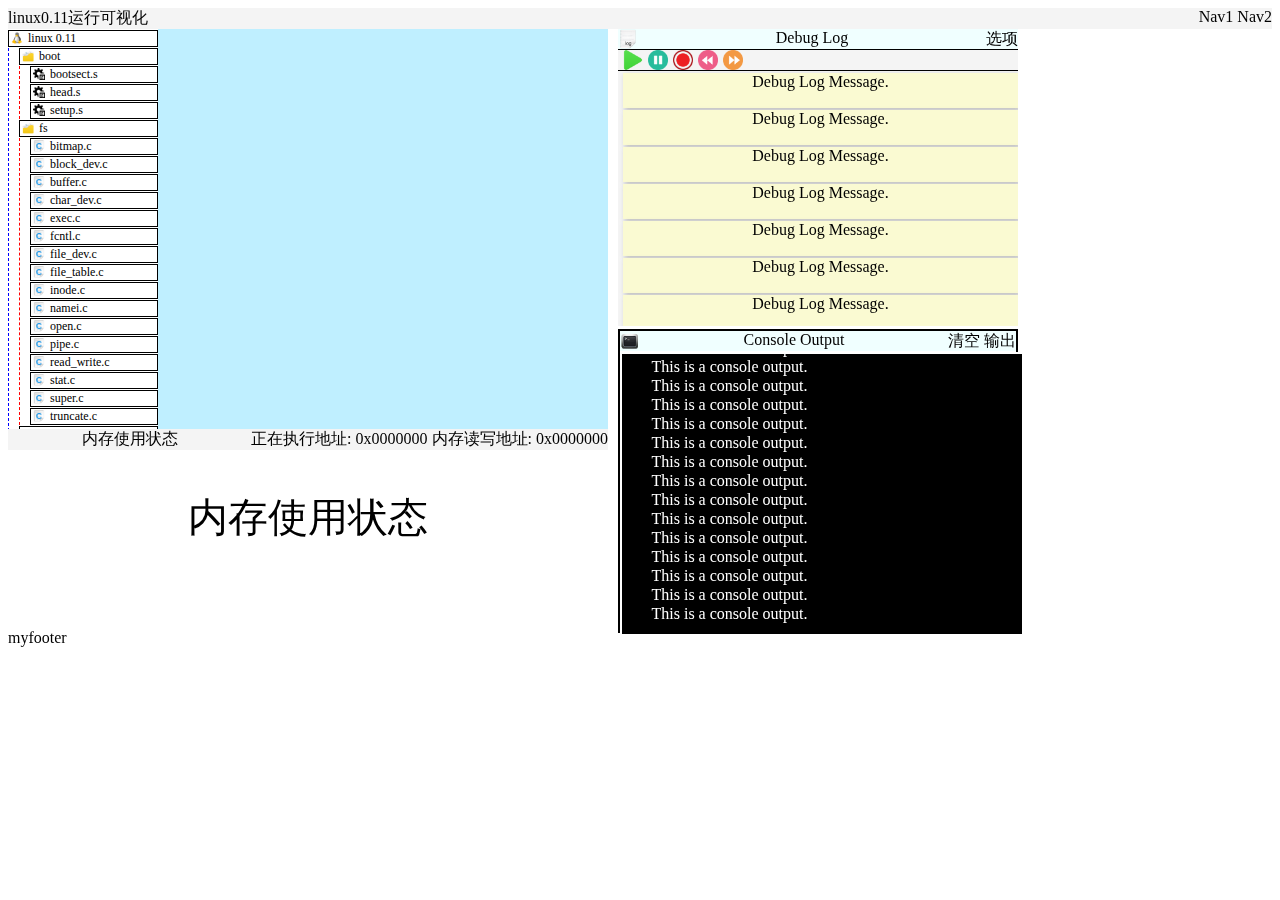
<file: html/index.html>
<!DOCTYPE html>
<html lang="zh">
<head>
<meta charset="UTF-8">
<title>操作系统课程设计</title>
<link rel="icon" type="image/x-icon" href="img/linuxicon.png"/>
<link rel="stylesheet" href="index.css" type="text/css" />
<link rel="stylesheet" href="tooltip.css" type="text/css" />
<link rel="stylesheet" href="RightWindowDropDown.css" type="text/css" />
<link rel="stylesheet" href="myfiletree.css" type="text/css" />
<script src="jquery-3.3.1.js"></script>
<script>
	var src = {};
	$(document).ready(
		function()
		{
			$("div#bootWord").click(
			function()
			{
				$("div#bootComponent").toggle();
			}
			);

			$("div#fsWord").click(
			function ()
			{
				$("div#fsComponent").toggle();
			}
			);

			$("div#includeWord").click(
			function ()
			{
				$("div#includeComponent").toggle();
			}
			);


		}
	);
</script>
</head>
<body>
	<header>
		<div class="myMenuTitle">
			linux0.11运行可视化
		</div>
		<div class="myRightMenu">
			<a class="myHeaderNav">Nav1</a>
			<a class="myHeaderNav">Nav2</a>
		</div>
	
	</header>
	<div id="myMainBody">
		<div id="myFileAndMemory">
			<div id="myFile">
				<div id="fileList">
					<div id="srcList">
						<div class="ListFolder" id="linux0.11">
							<div id="linux0.11Word" class="List0">
								<img src="img/linuxicon.png" class="ListPng" alt="Linux:"/>
								<a class="fileName">linux 0.11</a>
							</div>
							<div id="linux0.11Component" class="ListComponent0">
								<div class="ListFolder" id="boot">
									<div id="bootWord" class="List1">
										<img src="img/folder.png" class="ListPng" alt="folder:"/>
										<a class="fileName">boot</a>
									</div>
									<div id="bootComponent" class="ListComponent1">
										<div class="List2 ListS" id="bootsect.s">
											<img src="img/assmble.png" class="ListPng" alt="asm:"/>
											<a class="fileName">bootsect.s</a>
										</div>
										<div class="List2" id="head.s">
											<img src="img/assmble.png" class="ListPng" alt="asm:"/>
											<a class="fileName">head.s</a>
										</div>
										<div class="List2" id="setup.s">
											<img src="img/assmble.png" class="ListPng" alt="asm:"/>
											<a class="fileName">setup.s</a>
										</div>
									</div>
								</div>
								<div class="ListFolder" id="fs">
									<div class="List1" id="fsWord">
										<img src="img/folder.png" class="ListPng" alt="asm:"/>
										<a class="fileName">fs</a>
									</div>
									<div id="fsComponent" class="ListComponent1">
										<div class="List2 ListC" id="bitmap.c">
											<img src="img/cfile.png" class="ListPng" alt="cfile:"/>
											<a class="fileName">bitmap.c</a>
										</div>
										<div class="List2 ListC" id="block_dev.c">
											<img src="img/cfile.png" class="ListPng" alt="cfile:"/>
											<a class="fileName">block_dev.c</a>
										</div>
										<div class="List2 ListC" id="buffer.c">
											<img src="img/cfile.png" class="ListPng" alt="cfile:"/>
											<a class="fileName">buffer.c</a>
										</div>
										<div class="List2 ListC" id="char_dev.c">
											<img src="img/cfile.png" class="ListPng" alt="cfile:"/>
											<a class="fileName">char_dev.c</a>
										</div>
										<div class="List2 ListC" id="exec.c">
											<img src="img/cfile.png" class="ListPng" alt="cfile:"/>
											<a class="fileName">exec.c</a>
										</div>
										<div class="List2 ListC" id="fcntl.c">
											<img src="img/cfile.png" class="ListPng" alt="cfile:"/>
											<a class="fileName">fcntl.c</a>
										</div>
										<div class="List2 ListC" id="file_dev.c">
											<img src="img/cfile.png" class="ListPng" alt="cfile:"/>
											<a class="fileName">file_dev.c</a>
										</div>
										<div class="List2 ListC" id="file_table.c">
											<img src="img/cfile.png" class="ListPng" alt="cfile:"/>
											<a class="fileName">file_table.c</a>
										</div>
										<div class="List2 ListC" id="inode.c">
											<img src="img/cfile.png" class="ListPng" alt="cfile:"/>
											<a class="fileName">inode.c</a>
										</div>
										<div class="List2 ListC" id="namei.c">
											<img src="img/cfile.png" class="ListPng" alt="cfile:"/>
											<a class="fileName">namei.c</a>
										</div>
										<div class="List2 ListC" id="open.c">
											<img src="img/cfile.png" class="ListPng" alt="cfile:"/>
											<a class="fileName">open.c</a>
										</div>
										<div class="List2 ListC" id="pipe.c">
											<img src="img/cfile.png" class="ListPng" alt="cfile:"/>
											<a class="fileName">pipe.c</a>
										</div>
										<div class="List2 ListC" id="read_write.c">
											<img src="img/cfile.png" class="ListPng" alt="cfile:"/>
											<a class="fileName">read_write.c</a>
										</div>
										<div class="List2 ListC" id="stat.c">
											<img src="img/cfile.png" class="ListPng" alt="cfile:"/>
											<a class="fileName">stat.c</a>
										</div>
										<div class="List2 ListC" id="super.c">
											<img src="img/cfile.png" class="ListPng" alt="cfile:"/>
											<a class="fileName">super.c</a>
										</div>
										<div class="List2 ListC" id="truncate.c">
											<img src="img/cfile.png" class="ListPng" alt="cfile:"/>
											<a class="fileName">truncate.c</a>
										</div>
									</div>
								</div>
								<div class="ListFolder" id="include">
									<div id="includeWord" class="List1">
										<img src="img/folder.png" class="ListPng" alt="folder:"/>
										<a class="fileName">include</a>
									</div>
									<div id="includeComponent" class="ListComponent1">
										<div id="asm" class="ListFolder">
											<div id="asmWord" class="List2 ListFolder">
												<img src="img/folder.png" class="ListPng" alt="hfile:"/>
												<a class="fileName">asm</a>
											</div>
											<div id="asmComponent" class="ListComponent2">
												<div id="io.h" class="List3 ListH">
													<img src="img/hfile.png" class="ListPng" alt="hfile:"/>
													<a class="fileName">io.h</a>
												</div>
												<div id="memory.h" class="List3 ListH">
													<img src="img/hfile.png" class="ListPng" alt="hfile:"/>
													<a class="fileName">memory.h</a>
												</div>
												<div id="segment.h" class="List3 ListH">
													<img src="img/hfile.png" class="ListPng" alt="hfile:"/>
													<a class="fileName">segment.h</a>
												</div>
												<div id="system.h" class="List3 ListH">
													<img src="img/hfile.png" class="ListPng" alt="hfile:"/>
													<a class="fileName">system.h</a>
												</div>
											</div>
										</div>
										<div id="linux" class="ListFolder">
											<div id="linuxWord" class="List2 ListFolder">
												<a class="fileName">linux</a>
											</div>
											<div id="linuxComponent" class="ListComponent2">
												<div id="config.h" class="List3 ListH">
													<a>config.h</a>
												</div>
												<div id="fdreg.h" class="List3 ListH">
													<a>fdreg.h</a>
												</div>
												<div id="fs.h" class="List3 ListH">
													<a>fs.h</a>
												</div>
												<div id="hdreg.h" class="List3 ListH">
													<a>hdreg.h</a>
												</div>
												<div id="head.h" class="List3 ListH">
													<a>head.h</a>
												</div>
												<div id="kernel.h" class="List3 ListH">
													<a>kernel.h</a>
												</div>
												<div id="mm.h" class="List3 ListH">
													<a>mm.h</a>
												</div>
												<div id="sched.h" class="List3 ListH">
													<a>sched.h</a>
												</div>
												<div id="sys.h" class="List3 ListH">
													<a>sys.h</a>
												</div>
												<div id="tty.h" class="List3 ListH">
													<a>tty.h</a>
												</div>
											</div>
										</div>
										<div id="sys" class="ListFolder">
											<div class="List2" id="sysWord">
												<a>sys</a>
											</div>
											<div id="sysComponent" class="ListComponent2">
												<div id="stat.h" class="List3 ListH">
													<a>stat.h</a>
												</div>
												<div id="times.h" class="List3 ListH">
													<a>times.h</a>
												</div>
												<div id="types.h" class="List3 ListH">
													<a>types.h</a>
												</div>
												<div id="utsname.h" class="List3 ListH">
													<a>utsname.h</a>
												</div>
												<div id="wait.h" class="List3 ListH">
													<a>wait.h</a>
												</div>
											</div>
										</div>
										<div id="a.out.h" class="List2 ListH">
											<a>a.out.h</a>
										</div>
										<div id="const.h" class="List2 ListH">
											<a>const.h</a>
										</div>
										<div id="ctype.h" class="List2 ListH">
											<a>ctype.h</a>
										</div>
										<div id="errno.h" class="List2 ListH">
											<a>errno.h</a>
										</div>
										<div id="fcntl.h" class="List2 ListH">
											<a>fcntl.h</a>
										</div>
										<div id="signal.h" class="List2 ListH">
											<a>signal.h</a>
										</div>
										<div id="stdarg.h" class="List2 ListH">
											<a>stdarg.h</a>
										</div>
										<div id="stddef.h" class="List2 ListH">
											<a>stddef.h</a>
										</div>
										<div id="string.h" class="List2 ListH">
											<a>string.h</a>
										</div>
										<div id="termios.h" class="List2 ListH">
											<a>termios.h</a>
										</div>
										<div id="time.h" class="List2 ListH">
											<a>time.h</a>
										</div>
										<div id="unistd.h" class="List2 ListH">
											<a>unistd.h</a>
										</div>
										<div id="utime.h" class="List2 ListH">
											<a>utime.h</a>
										</div>
									</div>
								</div>
								<div class="ListFolder" id="init">
									<div class="List1" id="initName">
										<a>init</a>
									</div>
									<div id="initComponent" class="ListComponent1">

									</div>
								</div>
							</div>
						</div>
					</div>

					<div id="srcSubstance">

					</div>
				</div>
			</div>
			<div id="myMemory">
				<header>
					<a>内存使用状态</a>
					<span style="float:right;">
						<a>正在执行地址: <span>0x0000000</span></a>
						<a>内存读写地址: <span>0x0000000</span></a>
					</span>
					
				</header>
				<p style="font-size: 40px;">内存使用状态</p>
			</div>
		</div>
		<div id="myExecute">
			<div id="myLogWindow">
				<header id="myLogHeader">
					<img class="myIcon" src="img/logheader.png" alt="Log"/>
					Debug Log
					<div class="myRightMenu">
						<div class="dropdown">
							<div class="dropbtn">选项</div>
							<div class="dropdown-content">
								<a>选项1</a>
								<a>选项2</a>
								<a>选项3</a>
							</div>
						</div>
					</div>
				</header>
				<div id="myLogButtonBar">
					<div class="tooltip">
						<img class="myIcon" style="margin-left:5px;" src="img/starticon.png" alt="start">
						<span class="tooltiptext">开始</span>
					</div>
					<div class="tooltip">
						<img class="myIcon" style="margin-left:5px;" src="img/pauseicon.png" alt="pause">
						<span class="tooltiptext">暂停</span>
					</div>
					<div class="tooltip">
						<img class="myIcon" style="margin-left:5px;" src="img/stopicon.png" alt="stop">
						<span class="tooltiptext">停止</span>
					</div>
					<div class="tooltip">
						<img class="myIcon" style="margin-left:5px;" src="img/rewinddown.png" alt="rewind">
						<span class="tooltiptext">后退</span>
					</div>
					<div class="tooltip">
						<img class="myIcon" style="margin-left:5px;" src="img/speedicon.png" alt="speed">
						<span class="tooltiptext">前进</span>
					</div>
				</div>
				<div id="myLogWindowOutput">
				
					<div class="myLogItem">
						Debug Log Message.
					</div>
					<div class="myLogItem">
						Debug Log Message.
					</div>
					<div class="myLogItem">
						Debug Log Message.
					</div> 
					<div class="myLogItem">
						Debug Log Message.
					</div> 
					<div class="myLogItem">
						Debug Log Message.
					</div> 
					<div class="myLogItem">
						Debug Log Message.
					</div>
					<div class="myLogItem">
						Debug Log Message.
					</div>
					<div class="myLogItem">
						Debug Log Message.
					</div>
				</div>
			</div>
			<div id="myScreenWindow" class="myRightWindow">
				<header id="myScreenWindowHeader">
					<img class="myIcon" src="img/console.png" alt="Con"/>
					Console Output
					<div class="myRightMenu">
						<a>清空</a>
						<a>输出</a>
					</div>
				</header>
				<div id="myScreenWindowOutput">
					<p class="myConsoleItem">This is a console output.</p>
					<p class="myConsoleItem">This is a console output.</p>
					<p class="myConsoleItem">This is a console output.</p>
					<p class="myConsoleItem">This is a console output.</p>
					<p class="myConsoleItem">This is a console output.</p>
					<p class="myConsoleItem">This is a console output.</p>
					<p class="myConsoleItem">This is a console output.</p>
					<p class="myConsoleItem">This is a console output.</p>
					<p class="myConsoleItem">This is a console output.</p>
					<p class="myConsoleItem">This is a console output.</p>
					<p class="myConsoleItem">This is a console output.</p>
					<p class="myConsoleItem">This is a console output.</p>
					<p class="myConsoleItem">This is a console output.</p>
					<p class="myConsoleItem">This is a console output.</p>
					<p class="myConsoleItem">This is a console output.</p>
				</div>
			</div>
		</div>
	</div>
	<footer>
		myfooter
	</footer>
</body>
</html>
</file>
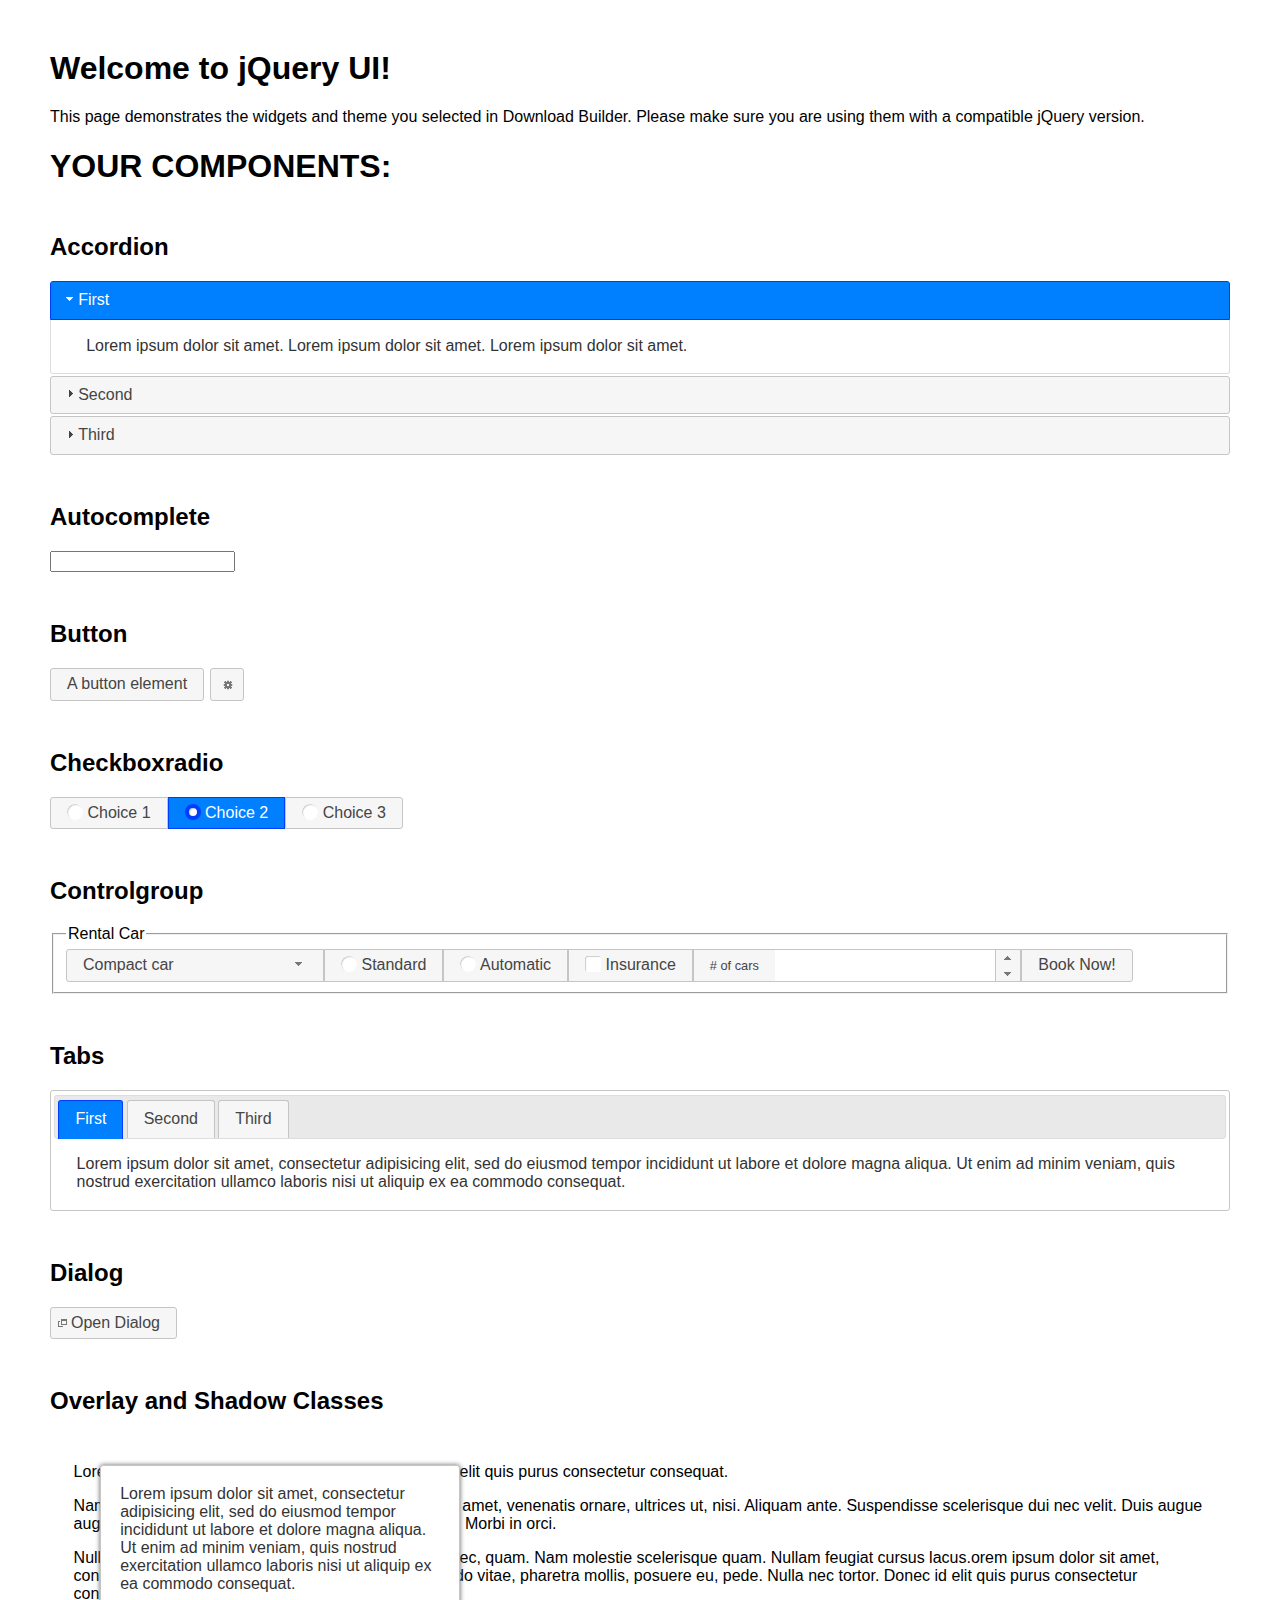
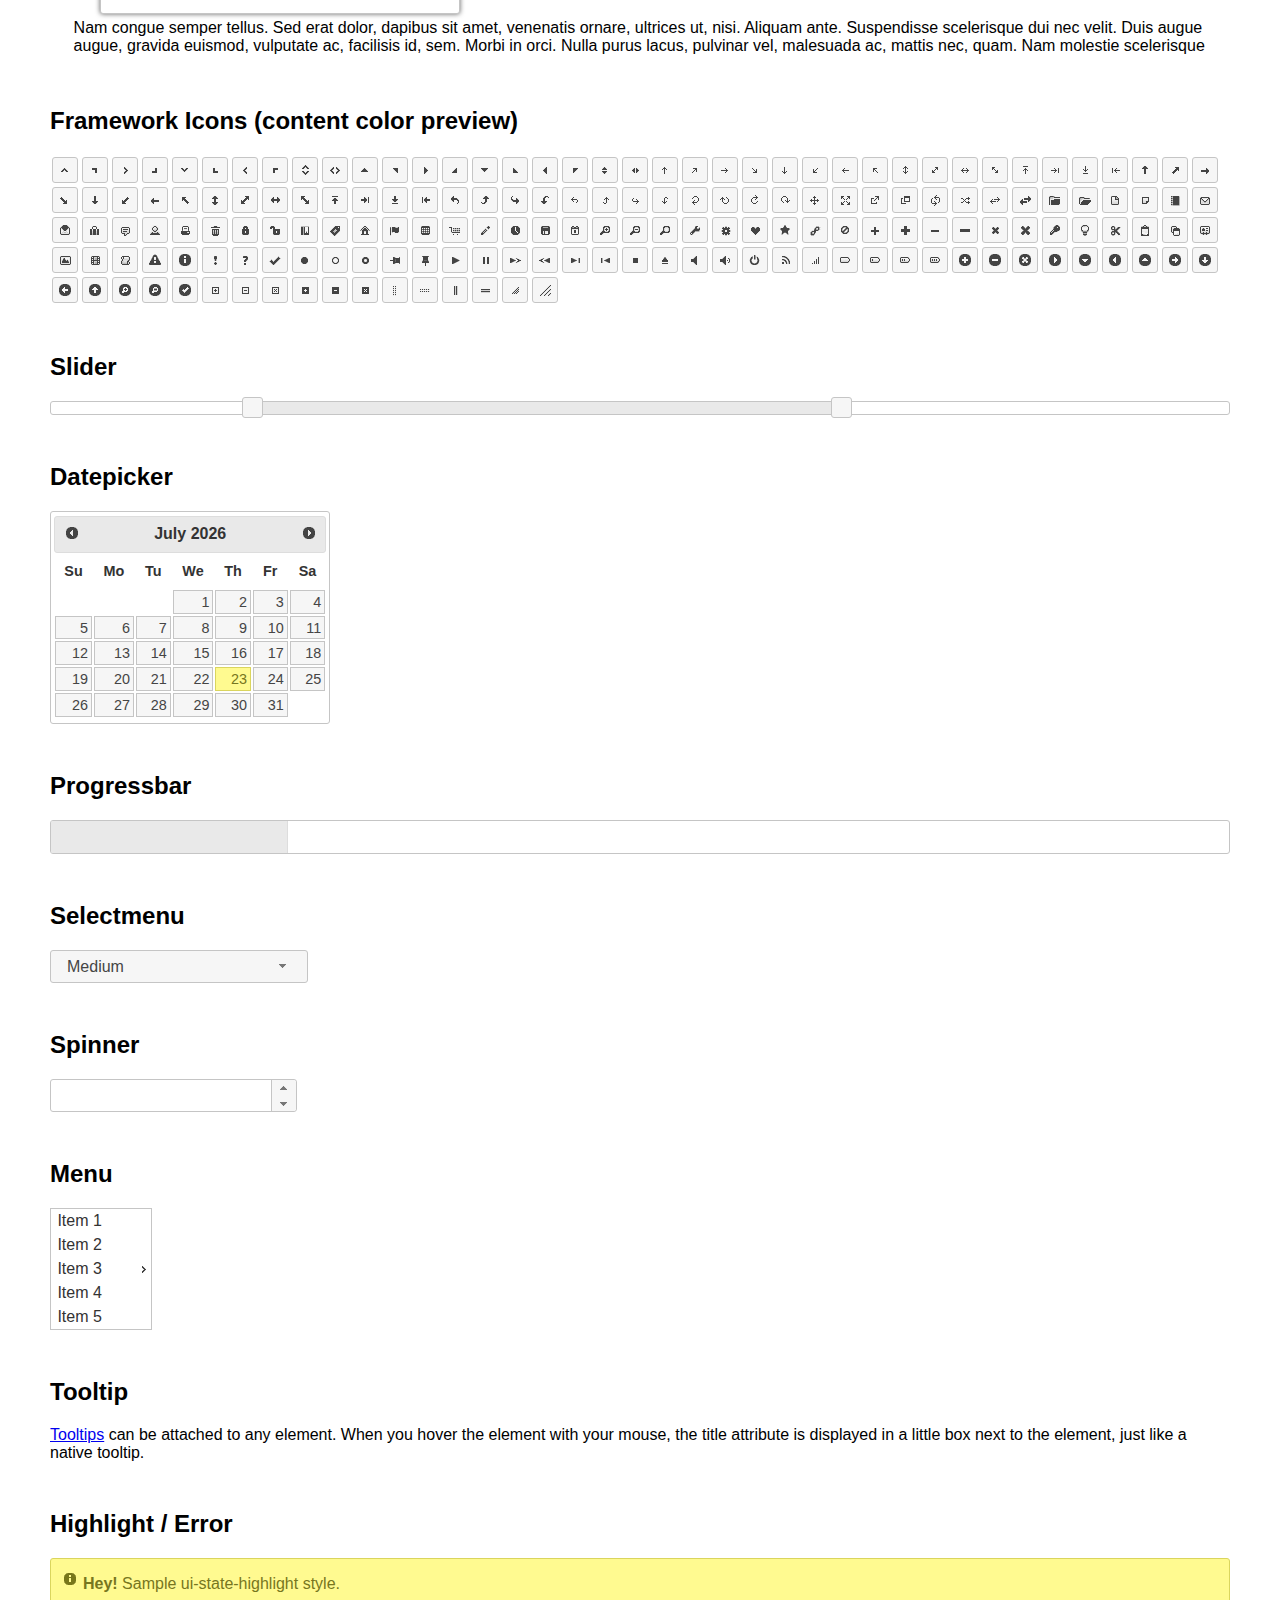
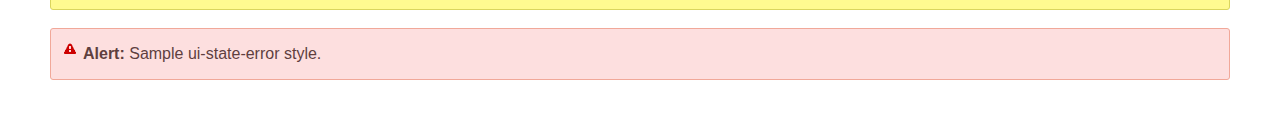
<file: html/jquery-ui-1.12.1/index.html>
<!doctype html>
<html lang="us">
<head>
	<meta charset="utf-8">
	<title>jQuery UI Example Page</title>
	<link href="jquery-ui.css" rel="stylesheet">
	<style>
	body{
		font-family: "Trebuchet MS", sans-serif;
		margin: 50px;
	}
	.demoHeaders {
		margin-top: 2em;
	}
	#dialog-link {
		padding: .4em 1em .4em 20px;
		text-decoration: none;
		position: relative;
	}
	#dialog-link span.ui-icon {
		margin: 0 5px 0 0;
		position: absolute;
		left: .2em;
		top: 50%;
		margin-top: -8px;
	}
	#icons {
		margin: 0;
		padding: 0;
	}
	#icons li {
		margin: 2px;
		position: relative;
		padding: 4px 0;
		cursor: pointer;
		float: left;
		list-style: none;
	}
	#icons span.ui-icon {
		float: left;
		margin: 0 4px;
	}
	.fakewindowcontain .ui-widget-overlay {
		position: absolute;
	}
	select {
		width: 200px;
	}
	</style>
</head>
<body>

<h1>Welcome to jQuery UI!</h1>

<div class="ui-widget">
	<p>This page demonstrates the widgets and theme you selected in Download Builder. Please make sure you are using them with a compatible jQuery version.</p>
</div>

<h1>YOUR COMPONENTS:</h1>


<!-- Accordion -->
<h2 class="demoHeaders">Accordion</h2>
<div id="accordion">
	<h3>First</h3>
	<div>Lorem ipsum dolor sit amet. Lorem ipsum dolor sit amet. Lorem ipsum dolor sit amet.</div>
	<h3>Second</h3>
	<div>Phasellus mattis tincidunt nibh.</div>
	<h3>Third</h3>
	<div>Nam dui erat, auctor a, dignissim quis.</div>
</div>



<!-- Autocomplete -->
<h2 class="demoHeaders">Autocomplete</h2>
<div>
	<input id="autocomplete" title="type &quot;a&quot;">
</div>



<!-- Button -->
<h2 class="demoHeaders">Button</h2>
<button id="button">A button element</button>
<button id="button-icon">An icon-only button</button>



<!-- Checkboxradio -->
<h2 class="demoHeaders">Checkboxradio</h2>
<form style="margin-top: 1em;">
	<div id="radioset">
		<input type="radio" id="radio1" name="radio"><label for="radio1">Choice 1</label>
		<input type="radio" id="radio2" name="radio" checked="checked"><label for="radio2">Choice 2</label>
		<input type="radio" id="radio3" name="radio"><label for="radio3">Choice 3</label>
	</div>
</form>



<!-- Controlgroup -->
<h2 class="demoHeaders">Controlgroup</h2>
<fieldset>
	<legend>Rental Car</legend>
	<div id="controlgroup">
		<select id="car-type">
			<option>Compact car</option>
			<option>Midsize car</option>
			<option>Full size car</option>
			<option>SUV</option>
			<option>Luxury</option>
			<option>Truck</option>
			<option>Van</option>
		</select>
		<label for="transmission-standard">Standard</label>
		<input type="radio" name="transmission" id="transmission-standard">
		<label for="transmission-automatic">Automatic</label>
		<input type="radio" name="transmission" id="transmission-automatic">
		<label for="insurance">Insurance</label>
		<input type="checkbox" name="insurance" id="insurance">
		<label for="horizontal-spinner" class="ui-controlgroup-label"># of cars</label>
		<input id="horizontal-spinner" class="ui-spinner-input">
		<button>Book Now!</button>
	</div>
</fieldset>



<!-- Tabs -->
<h2 class="demoHeaders">Tabs</h2>
<div id="tabs">
	<ul>
		<li><a href="#tabs-1">First</a></li>
		<li><a href="#tabs-2">Second</a></li>
		<li><a href="#tabs-3">Third</a></li>
	</ul>
	<div id="tabs-1">Lorem ipsum dolor sit amet, consectetur adipisicing elit, sed do eiusmod tempor incididunt ut labore et dolore magna aliqua. Ut enim ad minim veniam, quis nostrud exercitation ullamco laboris nisi ut aliquip ex ea commodo consequat.</div>
	<div id="tabs-2">Phasellus mattis tincidunt nibh. Cras orci urna, blandit id, pretium vel, aliquet ornare, felis. Maecenas scelerisque sem non nisl. Fusce sed lorem in enim dictum bibendum.</div>
	<div id="tabs-3">Nam dui erat, auctor a, dignissim quis, sollicitudin eu, felis. Pellentesque nisi urna, interdum eget, sagittis et, consequat vestibulum, lacus. Mauris porttitor ullamcorper augue.</div>
</div>



<h2 class="demoHeaders">Dialog</h2>
<p>
	<button id="dialog-link" class="ui-button ui-corner-all ui-widget">
		<span class="ui-icon ui-icon-newwin"></span>Open Dialog
	</button>
</p>

<h2 class="demoHeaders">Overlay and Shadow Classes</h2>
<div style="position: relative; width: 96%; height: 200px; padding:1% 2%; overflow:hidden;" class="fakewindowcontain">
	<p>Lorem ipsum dolor sit amet,  Nulla nec tortor. Donec id elit quis purus consectetur consequat. </p><p>Nam congue semper tellus. Sed erat dolor, dapibus sit amet, venenatis ornare, ultrices ut, nisi. Aliquam ante. Suspendisse scelerisque dui nec velit. Duis augue augue, gravida euismod, vulputate ac, facilisis id, sem. Morbi in orci. </p><p>Nulla purus lacus, pulvinar vel, malesuada ac, mattis nec, quam. Nam molestie scelerisque quam. Nullam feugiat cursus lacus.orem ipsum dolor sit amet, consectetur adipiscing elit. Donec libero risus, commodo vitae, pharetra mollis, posuere eu, pede. Nulla nec tortor. Donec id elit quis purus consectetur consequat. </p><p>Nam congue semper tellus. Sed erat dolor, dapibus sit amet, venenatis ornare, ultrices ut, nisi. Aliquam ante. Suspendisse scelerisque dui nec velit. Duis augue augue, gravida euismod, vulputate ac, facilisis id, sem. Morbi in orci. Nulla purus lacus, pulvinar vel, malesuada ac, mattis nec, quam. Nam molestie scelerisque quam. </p><p>Nullam feugiat cursus lacus.orem ipsum dolor sit amet, consectetur adipiscing elit. Donec libero risus, commodo vitae, pharetra mollis, posuere eu, pede. Nulla nec tortor. Donec id elit quis purus consectetur consequat. Nam congue semper tellus. Sed erat dolor, dapibus sit amet, venenatis ornare, ultrices ut, nisi. Aliquam ante. </p><p>Suspendisse scelerisque dui nec velit. Duis augue augue, gravida euismod, vulputate ac, facilisis id, sem. Morbi in orci. Nulla purus lacus, pulvinar vel, malesuada ac, mattis nec, quam. Nam molestie scelerisque quam. Nullam feugiat cursus lacus.orem ipsum dolor sit amet, consectetur adipiscing elit. Donec libero risus, commodo vitae, pharetra mollis, posuere eu, pede. Nulla nec tortor. Donec id elit quis purus consectetur consequat. Nam congue semper tellus. Sed erat dolor, dapibus sit amet, venenatis ornare, ultrices ut, nisi. </p>

	<!-- ui-dialog -->
	<div class="ui-widget-overlay ui-front"></div>
	<div style="position: absolute; width: 320px; left: 50px; top: 30px; padding: 1.2em" class="ui-widget ui-front ui-widget-content ui-corner-all ui-widget-shadow">
		Lorem ipsum dolor sit amet, consectetur adipisicing elit, sed do eiusmod tempor incididunt ut labore et dolore magna aliqua. Ut enim ad minim veniam, quis nostrud exercitation ullamco laboris nisi ut aliquip ex ea commodo consequat.
	</div>

</div>

<!-- ui-dialog -->
<div id="dialog" title="Dialog Title">
	<p>Lorem ipsum dolor sit amet, consectetur adipisicing elit, sed do eiusmod tempor incididunt ut labore et dolore magna aliqua. Ut enim ad minim veniam, quis nostrud exercitation ullamco laboris nisi ut aliquip ex ea commodo consequat.</p>
</div>



<h2 class="demoHeaders">Framework Icons (content color preview)</h2>
<ul id="icons" class="ui-widget ui-helper-clearfix">
	<li class="ui-state-default ui-corner-all" title=".ui-icon-caret-1-n"><span class="ui-icon ui-icon-caret-1-n"></span></li>
	<li class="ui-state-default ui-corner-all" title=".ui-icon-caret-1-ne"><span class="ui-icon ui-icon-caret-1-ne"></span></li>
	<li class="ui-state-default ui-corner-all" title=".ui-icon-caret-1-e"><span class="ui-icon ui-icon-caret-1-e"></span></li>
	<li class="ui-state-default ui-corner-all" title=".ui-icon-caret-1-se"><span class="ui-icon ui-icon-caret-1-se"></span></li>
	<li class="ui-state-default ui-corner-all" title=".ui-icon-caret-1-s"><span class="ui-icon ui-icon-caret-1-s"></span></li>
	<li class="ui-state-default ui-corner-all" title=".ui-icon-caret-1-sw"><span class="ui-icon ui-icon-caret-1-sw"></span></li>
	<li class="ui-state-default ui-corner-all" title=".ui-icon-caret-1-w"><span class="ui-icon ui-icon-caret-1-w"></span></li>
	<li class="ui-state-default ui-corner-all" title=".ui-icon-caret-1-nw"><span class="ui-icon ui-icon-caret-1-nw"></span></li>
	<li class="ui-state-default ui-corner-all" title=".ui-icon-caret-2-n-s"><span class="ui-icon ui-icon-caret-2-n-s"></span></li>
	<li class="ui-state-default ui-corner-all" title=".ui-icon-caret-2-e-w"><span class="ui-icon ui-icon-caret-2-e-w"></span></li>
	<li class="ui-state-default ui-corner-all" title=".ui-icon-triangle-1-n"><span class="ui-icon ui-icon-triangle-1-n"></span></li>
	<li class="ui-state-default ui-corner-all" title=".ui-icon-triangle-1-ne"><span class="ui-icon ui-icon-triangle-1-ne"></span></li>
	<li class="ui-state-default ui-corner-all" title=".ui-icon-triangle-1-e"><span class="ui-icon ui-icon-triangle-1-e"></span></li>
	<li class="ui-state-default ui-corner-all" title=".ui-icon-triangle-1-se"><span class="ui-icon ui-icon-triangle-1-se"></span></li>
	<li class="ui-state-default ui-corner-all" title=".ui-icon-triangle-1-s"><span class="ui-icon ui-icon-triangle-1-s"></span></li>
	<li class="ui-state-default ui-corner-all" title=".ui-icon-triangle-1-sw"><span class="ui-icon ui-icon-triangle-1-sw"></span></li>
	<li class="ui-state-default ui-corner-all" title=".ui-icon-triangle-1-w"><span class="ui-icon ui-icon-triangle-1-w"></span></li>
	<li class="ui-state-default ui-corner-all" title=".ui-icon-triangle-1-nw"><span class="ui-icon ui-icon-triangle-1-nw"></span></li>
	<li class="ui-state-default ui-corner-all" title=".ui-icon-triangle-2-n-s"><span class="ui-icon ui-icon-triangle-2-n-s"></span></li>
	<li class="ui-state-default ui-corner-all" title=".ui-icon-triangle-2-e-w"><span class="ui-icon ui-icon-triangle-2-e-w"></span></li>
	<li class="ui-state-default ui-corner-all" title=".ui-icon-arrow-1-n"><span class="ui-icon ui-icon-arrow-1-n"></span></li>
	<li class="ui-state-default ui-corner-all" title=".ui-icon-arrow-1-ne"><span class="ui-icon ui-icon-arrow-1-ne"></span></li>
	<li class="ui-state-default ui-corner-all" title=".ui-icon-arrow-1-e"><span class="ui-icon ui-icon-arrow-1-e"></span></li>
	<li class="ui-state-default ui-corner-all" title=".ui-icon-arrow-1-se"><span class="ui-icon ui-icon-arrow-1-se"></span></li>
	<li class="ui-state-default ui-corner-all" title=".ui-icon-arrow-1-s"><span class="ui-icon ui-icon-arrow-1-s"></span></li>
	<li class="ui-state-default ui-corner-all" title=".ui-icon-arrow-1-sw"><span class="ui-icon ui-icon-arrow-1-sw"></span></li>
	<li class="ui-state-default ui-corner-all" title=".ui-icon-arrow-1-w"><span class="ui-icon ui-icon-arrow-1-w"></span></li>
	<li class="ui-state-default ui-corner-all" title=".ui-icon-arrow-1-nw"><span class="ui-icon ui-icon-arrow-1-nw"></span></li>
	<li class="ui-state-default ui-corner-all" title=".ui-icon-arrow-2-n-s"><span class="ui-icon ui-icon-arrow-2-n-s"></span></li>
	<li class="ui-state-default ui-corner-all" title=".ui-icon-arrow-2-ne-sw"><span class="ui-icon ui-icon-arrow-2-ne-sw"></span></li>
	<li class="ui-state-default ui-corner-all" title=".ui-icon-arrow-2-e-w"><span class="ui-icon ui-icon-arrow-2-e-w"></span></li>
	<li class="ui-state-default ui-corner-all" title=".ui-icon-arrow-2-se-nw"><span class="ui-icon ui-icon-arrow-2-se-nw"></span></li>
	<li class="ui-state-default ui-corner-all" title=".ui-icon-arrowstop-1-n"><span class="ui-icon ui-icon-arrowstop-1-n"></span></li>
	<li class="ui-state-default ui-corner-all" title=".ui-icon-arrowstop-1-e"><span class="ui-icon ui-icon-arrowstop-1-e"></span></li>
	<li class="ui-state-default ui-corner-all" title=".ui-icon-arrowstop-1-s"><span class="ui-icon ui-icon-arrowstop-1-s"></span></li>
	<li class="ui-state-default ui-corner-all" title=".ui-icon-arrowstop-1-w"><span class="ui-icon ui-icon-arrowstop-1-w"></span></li>
	<li class="ui-state-default ui-corner-all" title=".ui-icon-arrowthick-1-n"><span class="ui-icon ui-icon-arrowthick-1-n"></span></li>
	<li class="ui-state-default ui-corner-all" title=".ui-icon-arrowthick-1-ne"><span class="ui-icon ui-icon-arrowthick-1-ne"></span></li>
	<li class="ui-state-default ui-corner-all" title=".ui-icon-arrowthick-1-e"><span class="ui-icon ui-icon-arrowthick-1-e"></span></li>
	<li class="ui-state-default ui-corner-all" title=".ui-icon-arrowthick-1-se"><span class="ui-icon ui-icon-arrowthick-1-se"></span></li>
	<li class="ui-state-default ui-corner-all" title=".ui-icon-arrowthick-1-s"><span class="ui-icon ui-icon-arrowthick-1-s"></span></li>
	<li class="ui-state-default ui-corner-all" title=".ui-icon-arrowthick-1-sw"><span class="ui-icon ui-icon-arrowthick-1-sw"></span></li>
	<li class="ui-state-default ui-corner-all" title=".ui-icon-arrowthick-1-w"><span class="ui-icon ui-icon-arrowthick-1-w"></span></li>
	<li class="ui-state-default ui-corner-all" title=".ui-icon-arrowthick-1-nw"><span class="ui-icon ui-icon-arrowthick-1-nw"></span></li>
	<li class="ui-state-default ui-corner-all" title=".ui-icon-arrowthick-2-n-s"><span class="ui-icon ui-icon-arrowthick-2-n-s"></span></li>
	<li class="ui-state-default ui-corner-all" title=".ui-icon-arrowthick-2-ne-sw"><span class="ui-icon ui-icon-arrowthick-2-ne-sw"></span></li>
	<li class="ui-state-default ui-corner-all" title=".ui-icon-arrowthick-2-e-w"><span class="ui-icon ui-icon-arrowthick-2-e-w"></span></li>
	<li class="ui-state-default ui-corner-all" title=".ui-icon-arrowthick-2-se-nw"><span class="ui-icon ui-icon-arrowthick-2-se-nw"></span></li>
	<li class="ui-state-default ui-corner-all" title=".ui-icon-arrowthickstop-1-n"><span class="ui-icon ui-icon-arrowthickstop-1-n"></span></li>
	<li class="ui-state-default ui-corner-all" title=".ui-icon-arrowthickstop-1-e"><span class="ui-icon ui-icon-arrowthickstop-1-e"></span></li>
	<li class="ui-state-default ui-corner-all" title=".ui-icon-arrowthickstop-1-s"><span class="ui-icon ui-icon-arrowthickstop-1-s"></span></li>
	<li class="ui-state-default ui-corner-all" title=".ui-icon-arrowthickstop-1-w"><span class="ui-icon ui-icon-arrowthickstop-1-w"></span></li>
	<li class="ui-state-default ui-corner-all" title=".ui-icon-arrowreturnthick-1-w"><span class="ui-icon ui-icon-arrowreturnthick-1-w"></span></li>
	<li class="ui-state-default ui-corner-all" title=".ui-icon-arrowreturnthick-1-n"><span class="ui-icon ui-icon-arrowreturnthick-1-n"></span></li>
	<li class="ui-state-default ui-corner-all" title=".ui-icon-arrowreturnthick-1-e"><span class="ui-icon ui-icon-arrowreturnthick-1-e"></span></li>
	<li class="ui-state-default ui-corner-all" title=".ui-icon-arrowreturnthick-1-s"><span class="ui-icon ui-icon-arrowreturnthick-1-s"></span></li>
	<li class="ui-state-default ui-corner-all" title=".ui-icon-arrowreturn-1-w"><span class="ui-icon ui-icon-arrowreturn-1-w"></span></li>
	<li class="ui-state-default ui-corner-all" title=".ui-icon-arrowreturn-1-n"><span class="ui-icon ui-icon-arrowreturn-1-n"></span></li>
	<li class="ui-state-default ui-corner-all" title=".ui-icon-arrowreturn-1-e"><span class="ui-icon ui-icon-arrowreturn-1-e"></span></li>
	<li class="ui-state-default ui-corner-all" title=".ui-icon-arrowreturn-1-s"><span class="ui-icon ui-icon-arrowreturn-1-s"></span></li>
	<li class="ui-state-default ui-corner-all" title=".ui-icon-arrowrefresh-1-w"><span class="ui-icon ui-icon-arrowrefresh-1-w"></span></li>
	<li class="ui-state-default ui-corner-all" title=".ui-icon-arrowrefresh-1-n"><span class="ui-icon ui-icon-arrowrefresh-1-n"></span></li>
	<li class="ui-state-default ui-corner-all" title=".ui-icon-arrowrefresh-1-e"><span class="ui-icon ui-icon-arrowrefresh-1-e"></span></li>
	<li class="ui-state-default ui-corner-all" title=".ui-icon-arrowrefresh-1-s"><span class="ui-icon ui-icon-arrowrefresh-1-s"></span></li>
	<li class="ui-state-default ui-corner-all" title=".ui-icon-arrow-4"><span class="ui-icon ui-icon-arrow-4"></span></li>
	<li class="ui-state-default ui-corner-all" title=".ui-icon-arrow-4-diag"><span class="ui-icon ui-icon-arrow-4-diag"></span></li>
	<li class="ui-state-default ui-corner-all" title=".ui-icon-extlink"><span class="ui-icon ui-icon-extlink"></span></li>
	<li class="ui-state-default ui-corner-all" title=".ui-icon-newwin"><span class="ui-icon ui-icon-newwin"></span></li>
	<li class="ui-state-default ui-corner-all" title=".ui-icon-refresh"><span class="ui-icon ui-icon-refresh"></span></li>
	<li class="ui-state-default ui-corner-all" title=".ui-icon-shuffle"><span class="ui-icon ui-icon-shuffle"></span></li>
	<li class="ui-state-default ui-corner-all" title=".ui-icon-transfer-e-w"><span class="ui-icon ui-icon-transfer-e-w"></span></li>
	<li class="ui-state-default ui-corner-all" title=".ui-icon-transferthick-e-w"><span class="ui-icon ui-icon-transferthick-e-w"></span></li>
	<li class="ui-state-default ui-corner-all" title=".ui-icon-folder-collapsed"><span class="ui-icon ui-icon-folder-collapsed"></span></li>
	<li class="ui-state-default ui-corner-all" title=".ui-icon-folder-open"><span class="ui-icon ui-icon-folder-open"></span></li>
	<li class="ui-state-default ui-corner-all" title=".ui-icon-document"><span class="ui-icon ui-icon-document"></span></li>
	<li class="ui-state-default ui-corner-all" title=".ui-icon-document-b"><span class="ui-icon ui-icon-document-b"></span></li>
	<li class="ui-state-default ui-corner-all" title=".ui-icon-note"><span class="ui-icon ui-icon-note"></span></li>
	<li class="ui-state-default ui-corner-all" title=".ui-icon-mail-closed"><span class="ui-icon ui-icon-mail-closed"></span></li>
	<li class="ui-state-default ui-corner-all" title=".ui-icon-mail-open"><span class="ui-icon ui-icon-mail-open"></span></li>
	<li class="ui-state-default ui-corner-all" title=".ui-icon-suitcase"><span class="ui-icon ui-icon-suitcase"></span></li>
	<li class="ui-state-default ui-corner-all" title=".ui-icon-comment"><span class="ui-icon ui-icon-comment"></span></li>
	<li class="ui-state-default ui-corner-all" title=".ui-icon-person"><span class="ui-icon ui-icon-person"></span></li>
	<li class="ui-state-default ui-corner-all" title=".ui-icon-print"><span class="ui-icon ui-icon-print"></span></li>
	<li class="ui-state-default ui-corner-all" title=".ui-icon-trash"><span class="ui-icon ui-icon-trash"></span></li>
	<li class="ui-state-default ui-corner-all" title=".ui-icon-locked"><span class="ui-icon ui-icon-locked"></span></li>
	<li class="ui-state-default ui-corner-all" title=".ui-icon-unlocked"><span class="ui-icon ui-icon-unlocked"></span></li>
	<li class="ui-state-default ui-corner-all" title=".ui-icon-bookmark"><span class="ui-icon ui-icon-bookmark"></span></li>
	<li class="ui-state-default ui-corner-all" title=".ui-icon-tag"><span class="ui-icon ui-icon-tag"></span></li>
	<li class="ui-state-default ui-corner-all" title=".ui-icon-home"><span class="ui-icon ui-icon-home"></span></li>
	<li class="ui-state-default ui-corner-all" title=".ui-icon-flag"><span class="ui-icon ui-icon-flag"></span></li>
	<li class="ui-state-default ui-corner-all" title=".ui-icon-calculator"><span class="ui-icon ui-icon-calculator"></span></li>
	<li class="ui-state-default ui-corner-all" title=".ui-icon-cart"><span class="ui-icon ui-icon-cart"></span></li>
	<li class="ui-state-default ui-corner-all" title=".ui-icon-pencil"><span class="ui-icon ui-icon-pencil"></span></li>
	<li class="ui-state-default ui-corner-all" title=".ui-icon-clock"><span class="ui-icon ui-icon-clock"></span></li>
	<li class="ui-state-default ui-corner-all" title=".ui-icon-disk"><span class="ui-icon ui-icon-disk"></span></li>
	<li class="ui-state-default ui-corner-all" title=".ui-icon-calendar"><span class="ui-icon ui-icon-calendar"></span></li>
	<li class="ui-state-default ui-corner-all" title=".ui-icon-zoomin"><span class="ui-icon ui-icon-zoomin"></span></li>
	<li class="ui-state-default ui-corner-all" title=".ui-icon-zoomout"><span class="ui-icon ui-icon-zoomout"></span></li>
	<li class="ui-state-default ui-corner-all" title=".ui-icon-search"><span class="ui-icon ui-icon-search"></span></li>
	<li class="ui-state-default ui-corner-all" title=".ui-icon-wrench"><span class="ui-icon ui-icon-wrench"></span></li>
	<li class="ui-state-default ui-corner-all" title=".ui-icon-gear"><span class="ui-icon ui-icon-gear"></span></li>
	<li class="ui-state-default ui-corner-all" title=".ui-icon-heart"><span class="ui-icon ui-icon-heart"></span></li>
	<li class="ui-state-default ui-corner-all" title=".ui-icon-star"><span class="ui-icon ui-icon-star"></span></li>
	<li class="ui-state-default ui-corner-all" title=".ui-icon-link"><span class="ui-icon ui-icon-link"></span></li>
	<li class="ui-state-default ui-corner-all" title=".ui-icon-cancel"><span class="ui-icon ui-icon-cancel"></span></li>
	<li class="ui-state-default ui-corner-all" title=".ui-icon-plus"><span class="ui-icon ui-icon-plus"></span></li>
	<li class="ui-state-default ui-corner-all" title=".ui-icon-plusthick"><span class="ui-icon ui-icon-plusthick"></span></li>
	<li class="ui-state-default ui-corner-all" title=".ui-icon-minus"><span class="ui-icon ui-icon-minus"></span></li>
	<li class="ui-state-default ui-corner-all" title=".ui-icon-minusthick"><span class="ui-icon ui-icon-minusthick"></span></li>
	<li class="ui-state-default ui-corner-all" title=".ui-icon-close"><span class="ui-icon ui-icon-close"></span></li>
	<li class="ui-state-default ui-corner-all" title=".ui-icon-closethick"><span class="ui-icon ui-icon-closethick"></span></li>
	<li class="ui-state-default ui-corner-all" title=".ui-icon-key"><span class="ui-icon ui-icon-key"></span></li>
	<li class="ui-state-default ui-corner-all" title=".ui-icon-lightbulb"><span class="ui-icon ui-icon-lightbulb"></span></li>
	<li class="ui-state-default ui-corner-all" title=".ui-icon-scissors"><span class="ui-icon ui-icon-scissors"></span></li>
	<li class="ui-state-default ui-corner-all" title=".ui-icon-clipboard"><span class="ui-icon ui-icon-clipboard"></span></li>
	<li class="ui-state-default ui-corner-all" title=".ui-icon-copy"><span class="ui-icon ui-icon-copy"></span></li>
	<li class="ui-state-default ui-corner-all" title=".ui-icon-contact"><span class="ui-icon ui-icon-contact"></span></li>
	<li class="ui-state-default ui-corner-all" title=".ui-icon-image"><span class="ui-icon ui-icon-image"></span></li>
	<li class="ui-state-default ui-corner-all" title=".ui-icon-video"><span class="ui-icon ui-icon-video"></span></li>
	<li class="ui-state-default ui-corner-all" title=".ui-icon-script"><span class="ui-icon ui-icon-script"></span></li>
	<li class="ui-state-default ui-corner-all" title=".ui-icon-alert"><span class="ui-icon ui-icon-alert"></span></li>
	<li class="ui-state-default ui-corner-all" title=".ui-icon-info"><span class="ui-icon ui-icon-info"></span></li>
	<li class="ui-state-default ui-corner-all" title=".ui-icon-notice"><span class="ui-icon ui-icon-notice"></span></li>
	<li class="ui-state-default ui-corner-all" title=".ui-icon-help"><span class="ui-icon ui-icon-help"></span></li>
	<li class="ui-state-default ui-corner-all" title=".ui-icon-check"><span class="ui-icon ui-icon-check"></span></li>
	<li class="ui-state-default ui-corner-all" title=".ui-icon-bullet"><span class="ui-icon ui-icon-bullet"></span></li>
	<li class="ui-state-default ui-corner-all" title=".ui-icon-radio-off"><span class="ui-icon ui-icon-radio-off"></span></li>
	<li class="ui-state-default ui-corner-all" title=".ui-icon-radio-on"><span class="ui-icon ui-icon-radio-on"></span></li>
	<li class="ui-state-default ui-corner-all" title=".ui-icon-pin-w"><span class="ui-icon ui-icon-pin-w"></span></li>
	<li class="ui-state-default ui-corner-all" title=".ui-icon-pin-s"><span class="ui-icon ui-icon-pin-s"></span></li>
	<li class="ui-state-default ui-corner-all" title=".ui-icon-play"><span class="ui-icon ui-icon-play"></span></li>
	<li class="ui-state-default ui-corner-all" title=".ui-icon-pause"><span class="ui-icon ui-icon-pause"></span></li>
	<li class="ui-state-default ui-corner-all" title=".ui-icon-seek-next"><span class="ui-icon ui-icon-seek-next"></span></li>
	<li class="ui-state-default ui-corner-all" title=".ui-icon-seek-prev"><span class="ui-icon ui-icon-seek-prev"></span></li>
	<li class="ui-state-default ui-corner-all" title=".ui-icon-seek-end"><span class="ui-icon ui-icon-seek-end"></span></li>
	<li class="ui-state-default ui-corner-all" title=".ui-icon-seek-first"><span class="ui-icon ui-icon-seek-first"></span></li>
	<li class="ui-state-default ui-corner-all" title=".ui-icon-stop"><span class="ui-icon ui-icon-stop"></span></li>
	<li class="ui-state-default ui-corner-all" title=".ui-icon-eject"><span class="ui-icon ui-icon-eject"></span></li>
	<li class="ui-state-default ui-corner-all" title=".ui-icon-volume-off"><span class="ui-icon ui-icon-volume-off"></span></li>
	<li class="ui-state-default ui-corner-all" title=".ui-icon-volume-on"><span class="ui-icon ui-icon-volume-on"></span></li>
	<li class="ui-state-default ui-corner-all" title=".ui-icon-power"><span class="ui-icon ui-icon-power"></span></li>
	<li class="ui-state-default ui-corner-all" title=".ui-icon-signal-diag"><span class="ui-icon ui-icon-signal-diag"></span></li>
	<li class="ui-state-default ui-corner-all" title=".ui-icon-signal"><span class="ui-icon ui-icon-signal"></span></li>
	<li class="ui-state-default ui-corner-all" title=".ui-icon-battery-0"><span class="ui-icon ui-icon-battery-0"></span></li>
	<li class="ui-state-default ui-corner-all" title=".ui-icon-battery-1"><span class="ui-icon ui-icon-battery-1"></span></li>
	<li class="ui-state-default ui-corner-all" title=".ui-icon-battery-2"><span class="ui-icon ui-icon-battery-2"></span></li>
	<li class="ui-state-default ui-corner-all" title=".ui-icon-battery-3"><span class="ui-icon ui-icon-battery-3"></span></li>
	<li class="ui-state-default ui-corner-all" title=".ui-icon-circle-plus"><span class="ui-icon ui-icon-circle-plus"></span></li>
	<li class="ui-state-default ui-corner-all" title=".ui-icon-circle-minus"><span class="ui-icon ui-icon-circle-minus"></span></li>
	<li class="ui-state-default ui-corner-all" title=".ui-icon-circle-close"><span class="ui-icon ui-icon-circle-close"></span></li>
	<li class="ui-state-default ui-corner-all" title=".ui-icon-circle-triangle-e"><span class="ui-icon ui-icon-circle-triangle-e"></span></li>
	<li class="ui-state-default ui-corner-all" title=".ui-icon-circle-triangle-s"><span class="ui-icon ui-icon-circle-triangle-s"></span></li>
	<li class="ui-state-default ui-corner-all" title=".ui-icon-circle-triangle-w"><span class="ui-icon ui-icon-circle-triangle-w"></span></li>
	<li class="ui-state-default ui-corner-all" title=".ui-icon-circle-triangle-n"><span class="ui-icon ui-icon-circle-triangle-n"></span></li>
	<li class="ui-state-default ui-corner-all" title=".ui-icon-circle-arrow-e"><span class="ui-icon ui-icon-circle-arrow-e"></span></li>
	<li class="ui-state-default ui-corner-all" title=".ui-icon-circle-arrow-s"><span class="ui-icon ui-icon-circle-arrow-s"></span></li>
	<li class="ui-state-default ui-corner-all" title=".ui-icon-circle-arrow-w"><span class="ui-icon ui-icon-circle-arrow-w"></span></li>
	<li class="ui-state-default ui-corner-all" title=".ui-icon-circle-arrow-n"><span class="ui-icon ui-icon-circle-arrow-n"></span></li>
	<li class="ui-state-default ui-corner-all" title=".ui-icon-circle-zoomin"><span class="ui-icon ui-icon-circle-zoomin"></span></li>
	<li class="ui-state-default ui-corner-all" title=".ui-icon-circle-zoomout"><span class="ui-icon ui-icon-circle-zoomout"></span></li>
	<li class="ui-state-default ui-corner-all" title=".ui-icon-circle-check"><span class="ui-icon ui-icon-circle-check"></span></li>
	<li class="ui-state-default ui-corner-all" title=".ui-icon-circlesmall-plus"><span class="ui-icon ui-icon-circlesmall-plus"></span></li>
	<li class="ui-state-default ui-corner-all" title=".ui-icon-circlesmall-minus"><span class="ui-icon ui-icon-circlesmall-minus"></span></li>
	<li class="ui-state-default ui-corner-all" title=".ui-icon-circlesmall-close"><span class="ui-icon ui-icon-circlesmall-close"></span></li>
	<li class="ui-state-default ui-corner-all" title=".ui-icon-squaresmall-plus"><span class="ui-icon ui-icon-squaresmall-plus"></span></li>
	<li class="ui-state-default ui-corner-all" title=".ui-icon-squaresmall-minus"><span class="ui-icon ui-icon-squaresmall-minus"></span></li>
	<li class="ui-state-default ui-corner-all" title=".ui-icon-squaresmall-close"><span class="ui-icon ui-icon-squaresmall-close"></span></li>
	<li class="ui-state-default ui-corner-all" title=".ui-icon-grip-dotted-vertical"><span class="ui-icon ui-icon-grip-dotted-vertical"></span></li>
	<li class="ui-state-default ui-corner-all" title=".ui-icon-grip-dotted-horizontal"><span class="ui-icon ui-icon-grip-dotted-horizontal"></span></li>
	<li class="ui-state-default ui-corner-all" title=".ui-icon-grip-solid-vertical"><span class="ui-icon ui-icon-grip-solid-vertical"></span></li>
	<li class="ui-state-default ui-corner-all" title=".ui-icon-grip-solid-horizontal"><span class="ui-icon ui-icon-grip-solid-horizontal"></span></li>
	<li class="ui-state-default ui-corner-all" title=".ui-icon-gripsmall-diagonal-se"><span class="ui-icon ui-icon-gripsmall-diagonal-se"></span></li>
	<li class="ui-state-default ui-corner-all" title=".ui-icon-grip-diagonal-se"><span class="ui-icon ui-icon-grip-diagonal-se"></span></li>
</ul>


<!-- Slider -->
<h2 class="demoHeaders">Slider</h2>
<div id="slider"></div>



<!-- Datepicker -->
<h2 class="demoHeaders">Datepicker</h2>
<div id="datepicker"></div>



<!-- Progressbar -->
<h2 class="demoHeaders">Progressbar</h2>
<div id="progressbar"></div>



<!-- Progressbar -->
<h2 class="demoHeaders">Selectmenu</h2>
<select id="selectmenu">
	<option>Slower</option>
	<option>Slow</option>
	<option selected="selected">Medium</option>
	<option>Fast</option>
	<option>Faster</option>
</select>



<!-- Spinner -->
<h2 class="demoHeaders">Spinner</h2>
<input id="spinner">



<!-- Menu -->
<h2 class="demoHeaders">Menu</h2>
<ul style="width:100px;" id="menu">
	<li><div>Item 1</div></li>
	<li><div>Item 2</div></li>
	<li><div>Item 3</div>
		<ul>
			<li><div>Item 3-1</div></li>
			<li><div>Item 3-2</div></li>
			<li><div>Item 3-3</div></li>
			<li><div>Item 3-4</div></li>
			<li><div>Item 3-5</div></li>
		</ul>
	</li>
	<li><div>Item 4</div></li>
	<li><div>Item 5</div></li>
</ul>



<!-- Tooltip -->
<h2 class="demoHeaders">Tooltip</h2>
<p id="tooltip">
	<a href="#" title="That&apos;s what this widget is">Tooltips</a> can be attached to any element. When you hover
the element with your mouse, the title attribute is displayed in a little box next to the element, just like a native tooltip.
</p>


<!-- Highlight / Error -->
<h2 class="demoHeaders">Highlight / Error</h2>
<div class="ui-widget">
	<div class="ui-state-highlight ui-corner-all" style="margin-top: 20px; padding: 0 .7em;">
		<p><span class="ui-icon ui-icon-info" style="float: left; margin-right: .3em;"></span>
		<strong>Hey!</strong> Sample ui-state-highlight style.</p>
	</div>
</div>
<br>
<div class="ui-widget">
	<div class="ui-state-error ui-corner-all" style="padding: 0 .7em;">
		<p><span class="ui-icon ui-icon-alert" style="float: left; margin-right: .3em;"></span>
		<strong>Alert:</strong> Sample ui-state-error style.</p>
	</div>
</div>

<script src="external/jquery/jquery.js"></script>
<script src="jquery-ui.js"></script>
<script>

$( "#accordion" ).accordion();



var availableTags = [
	"ActionScript",
	"AppleScript",
	"Asp",
	"BASIC",
	"C",
	"C++",
	"Clojure",
	"COBOL",
	"ColdFusion",
	"Erlang",
	"Fortran",
	"Groovy",
	"Haskell",
	"Java",
	"JavaScript",
	"Lisp",
	"Perl",
	"PHP",
	"Python",
	"Ruby",
	"Scala",
	"Scheme"
];
$( "#autocomplete" ).autocomplete({
	source: availableTags
});



$( "#button" ).button();
$( "#button-icon" ).button({
	icon: "ui-icon-gear",
	showLabel: false
});



$( "#radioset" ).buttonset();



$( "#controlgroup" ).controlgroup();



$( "#tabs" ).tabs();



$( "#dialog" ).dialog({
	autoOpen: false,
	width: 400,
	buttons: [
		{
			text: "Ok",
			click: function() {
				$( this ).dialog( "close" );
			}
		},
		{
			text: "Cancel",
			click: function() {
				$( this ).dialog( "close" );
			}
		}
	]
});

// Link to open the dialog
$( "#dialog-link" ).click(function( event ) {
	$( "#dialog" ).dialog( "open" );
	event.preventDefault();
});



$( "#datepicker" ).datepicker({
	inline: true
});



$( "#slider" ).slider({
	range: true,
	values: [ 17, 67 ]
});



$( "#progressbar" ).progressbar({
	value: 20
});



$( "#spinner" ).spinner();



$( "#menu" ).menu();



$( "#tooltip" ).tooltip();



$( "#selectmenu" ).selectmenu();


// Hover states on the static widgets
$( "#dialog-link, #icons li" ).hover(
	function() {
		$( this ).addClass( "ui-state-hover" );
	},
	function() {
		$( this ).removeClass( "ui-state-hover" );
	}
);
</script>
</body>
</html>
</file>
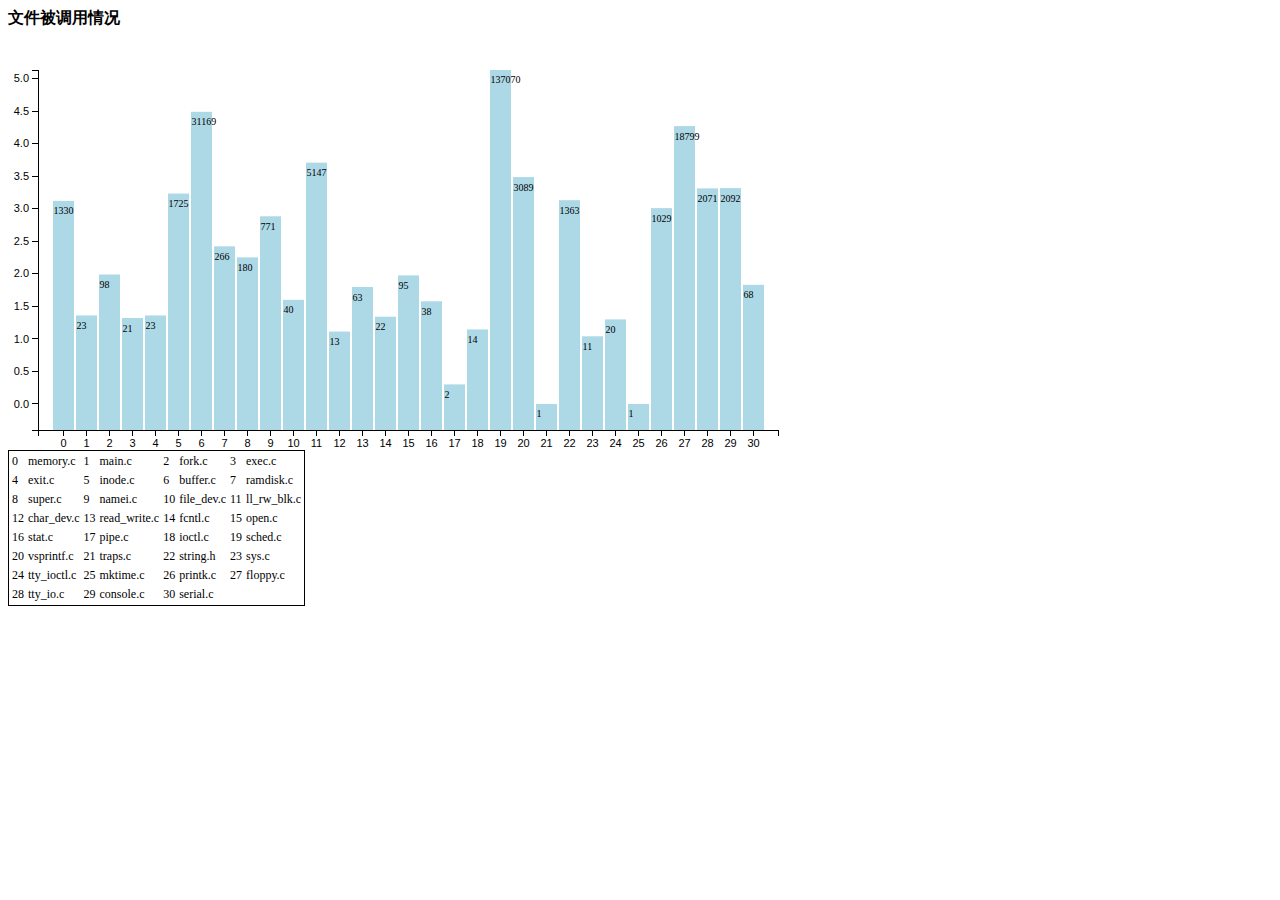
<file: html/drawCalled.html>
<html lang="zh">
<head>
    <meta charset="utf-8">
    <title>文件被调用情况</title>
    <link rel="icon" type="image/x-icon" href="img/linuxicon.png"/>
    <link rel="stylesheet" href="drawCalled.css" type="text/css" />
    <script src="jquery-3.3.1.js"></script>
    <script src="d3.v3.min.js" charset="utf-8"></script>
    <script src="initDrawBar.js" charset="utf-8"></script>
</head>

<body>

<script>

    let initCalled = $.getJSON("json/initCall/called.json", function(jn) {
        let dataset = [], rawData = [];
        $.each(jn, function(idx, obj){
            let tpcnt = 0;
            $.each(obj, function (idx1, obj1) {
                $.each(obj1, function(idx2, obj2){
                    tpcnt += obj2["callCnt"];
                });

            });
            if(tpcnt > 0)
            {
                rawData.push(tpcnt);
                dataset.push(Math.log10(tpcnt));
                if((rawData.length-1) % 4 == 0)
                {
                    $("table#drawMessList").append($("<tr></tr>"));
                }
                $("table#drawMessList tr:last").append($("<td></td>").html(rawData.length-1))
                    .append($("<td></td>").html(idx.slice(0,idx.length-2)+"."+idx[idx.length-1]).attr({"barcnt":rawData.length-1}).hover(
                        function()
                        {
                            $(this).addClass("hovered");
                            $("body svg rect").eq($(this).attr("barcnt")).addClass("hovered");
                        },
                        function()
                        {
                            $(this).removeClass("hovered");
                            $("body svg rect").eq($(this).attr("barcnt")).removeClass("hovered");
                        }
                    ));
            }
        });
        initDraw(dataset, rawData, 800, 400);
        $("body svg rect").each(
            function(idx)
            {
                $(this).hover(
                    function()
                    {
                        $(this).addClass("hovered");
                        $("table#drawMessList td[barcnt="+idx+"]").addClass("hovered");
                    },
                    function()
                    {
                        $(this).removeClass("hovered");
                        $("table#drawMessList td[barcnt="+idx+"]").removeClass("hovered");
                    }
                );
            }
        );
    });

</script>
    <h4>文件被调用情况</h4>
    <svg id="drawPanel"></svg>
    <table id="drawMessList" style="text-align: left;
	    font-size: 12px; border: 1px solid black;">

    </table>
</body>
</html>
</file>
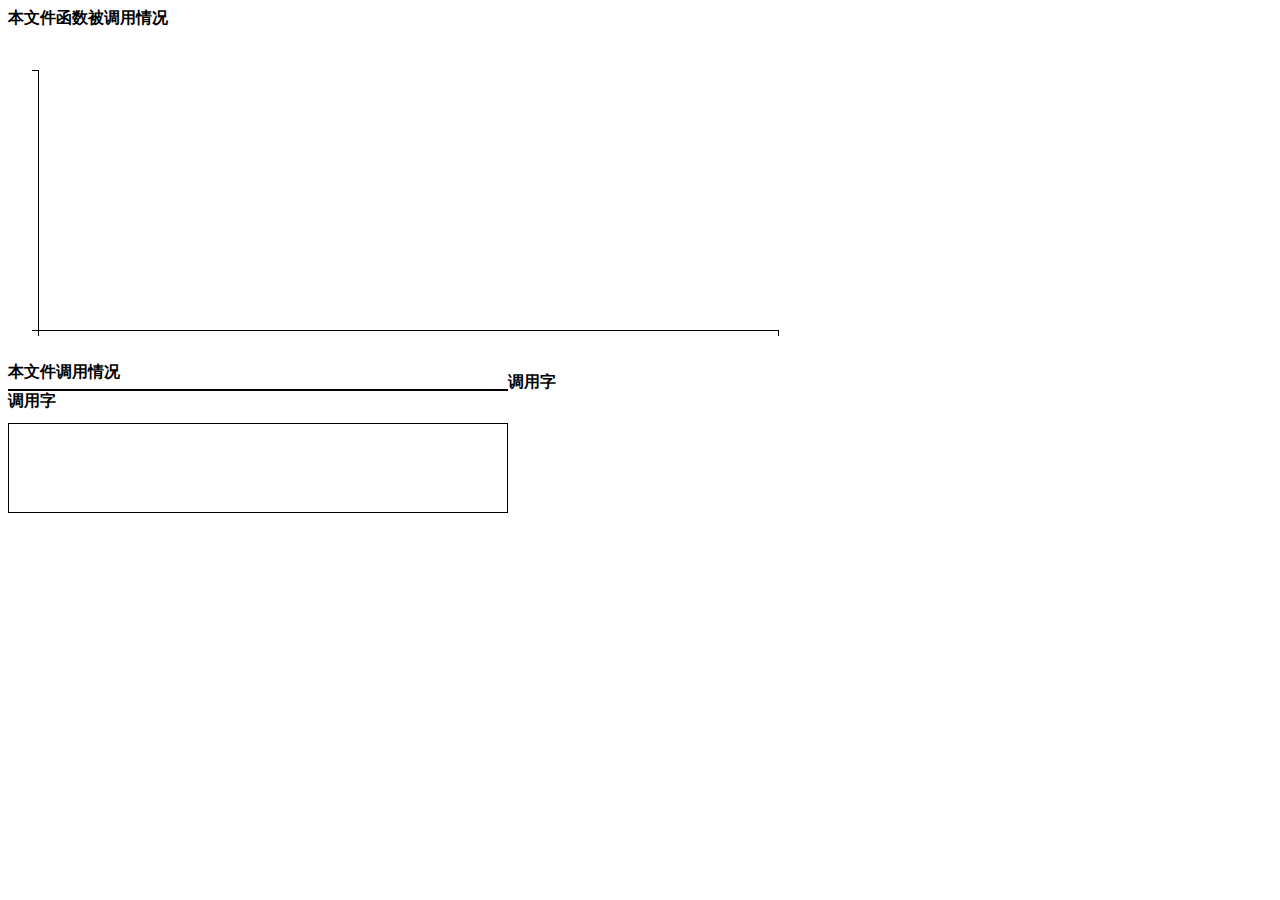
<file: html/drawCalledFunc.html>
<html lang="zh">
<head>
    <meta charset="utf-8">
    <title>调用情况统计图</title>
    <link rel="icon" type="image/x-icon" href="img/linuxicon.png"/>
    <link rel="stylesheet" href="drawCalled.css" type="text/css" />
    <script src="jquery-3.3.1.js"></script>
    <script src="d3.v3.min.js" charset="utf-8"></script>
    <script src="initDrawBar.js" charset="utf-8"></script>
    <script src="getUrlParam.js" charset="utf-8"></script>
</head>

<body>

<script>
    const idx = getUrlParam('filename');

    let initCalled = $.getJSON("json/initCall/called.json", function(jn) {
        const obj = jn[idx];
        let dataset = [], rawData = [];
        $.each(obj, function(idx1, obj1){
            let fcnt = 0;
            $.each(obj1, function(idx2, obj2){
                //console.log(obj2);
                fcnt += obj2["callCnt"];
            });
            if(fcnt > 0)
            {
                rawData.push(fcnt);
                dataset.push(Math.log10(fcnt));
                if((rawData.length-1) % 4 == 0)
                {
                    //console.log("fuck");
                    $("table#drawMessList").append($("<tr></tr>"));
                }
                $("table#drawMessList tr:last").append($("<td></td>").html(rawData.length-1))
                    .append($("<td></td>").html(idx1).attr({"barcnt":rawData.length-1}).hover(
                        function()
                        {
                            $(this).addClass("hovered");
                            $("svg#drawPanel rect").eq($(this).attr("barcnt")).addClass("hovered");
                        },
                        function()
                        {
                            $(this).removeClass("hovered");
                            $("svg#drawPanel rect").eq($(this).attr("barcnt")).removeClass("hovered");
                        }
                    )).click(function() {
                        //$("svg#drawPanel rect").eq($(this).attr("barcnt")).click();
                    //TODO: 加入点击文本也能交互的功能
                    }
                );
            }
        });

        initDraw(dataset, rawData, 800, 300);
        $("body svg#drawPanel rect").each(
            function(idxD)
            {
                $(this).attr({"funcName":$("table#drawMessList td[barcnt="+idxD+"]").text()}).hover(
                    function()
                    {
                        $(this).addClass("hovered");
                        $("table#drawMessList td[barcnt="+idxD+"]").addClass("hovered");
                    },
                    function()
                    {
                        $(this).removeClass("hovered");
                        $("table#drawMessList td[barcnt="+idxD+"]").removeClass("hovered");
                    }
                ).click(
                    function()
                    {
                        console.log("fuck");

                        const funcName = $(this).attr("funcName");
                        const obj1 = initCalled.responseJSON[idx][funcName];
                        $("table#drawMessList td").removeClass("clicked");
                        $("body svg#drawPanel rect").removeClass("clicked");
                        $("table#drawMessList td[barcnt="+idxD+"]").addClass("clicked");
                        $(this).addClass("clicked");
                        let dataSetF = [], rawDataF = [];
                        //console.log(obj1);
                        $("table#backList").html("");
                        $.each(obj1, function(idx2, obj2){
                            const fcnt = obj2["callCnt"];
                            //console.log(idx2 + obj2);
                            rawDataF.push(fcnt);
                            dataSetF.push(Math.log10(fcnt));
                            if((rawDataF.length-1) % 3 == 0)
                            {
                                $("table#backList").append($("<tr></tr>"));
                            }
                            $("table#backList tr:last").append($("<td></td>").html(rawDataF.length-1))
                                .append($("<td></td>").html(obj2["callFunc"]).attr({"barcnt":rawDataF.length-1}).hover(
                                    function()
                                    {
                                        $(this).addClass("hovered");
                                        $("body svg#drawBack rect").eq($(this).attr("barcnt")).addClass("hovered");
                                    },
                                    function()
                                    {
                                        $(this).removeClass("hovered");
                                        $("body svg#drawBack rect").eq($(this).attr("barcnt")).removeClass("hovered");
                                    }
                                )).click(function() {

                                }
                            ).append($("<td></td>").html(obj2["callFile"].slice(0,obj2["callFile"].length-2)+"."+obj2["callFile"][obj2["callFile"].length-1]));
                        });
                        initDraw(dataSetF, rawDataF, 300, 200, "drawBack");
                        $("svg#drawBack rect").each(
                            function(idxD)
                            {
                                $(this).hover(
                                    function()
                                    {
                                        $(this).addClass("hovered");
                                        $("table#backList td[barcnt="+idxD+"]").addClass("hovered");
                                    },
                                    function()
                                    {
                                        $(this).removeClass("hovered");
                                        $("table#backList td[barcnt="+idxD+"]").removeClass("hovered");
                                    }
                                );
                            }
                        );


                    }
                );
                //console.log($(this).attr("funcName"));
            }
        );
    });

    $(document).ready(
      function()
      {
          $("a#FileName").html(idx);
      }
    );

</script>
<h4><a>本文件函数被调用情况</a><a id="FileName"></a></h4>
<svg id="drawPanel"></svg>
<div>
    <div style="float:left;">
        <h4 style="margin-top:-10px;">本文件调用情况</h4>
        <table id="drawMessList" style="text-align: left; margin-top:-15px;
	    font-size: 12px; border: 1px solid black; width: 500px; height: 90px; overflow-y: auto;">
        </table>
        <h4 style="margin-top: 0px;">调用字</h4>
        <table id="backList" style="text-align:left; font-size:12px; border: 1px solid black;
            width: 500px; height: 90px; margin-top: -10px;">
            <tr>
                <td></td>
            </tr>
        </table>
    </div>
    <div>
        <h4>调用字</h4>
        <svg id="drawBack" style="width: 300px; height:200px;"></svg>
    </div>
    <!-- TODO: 调用字滑动时，要同时对应上函数名和对应文件，然后再加一下分隔符-->
</div>

</body>
</html>
</file>
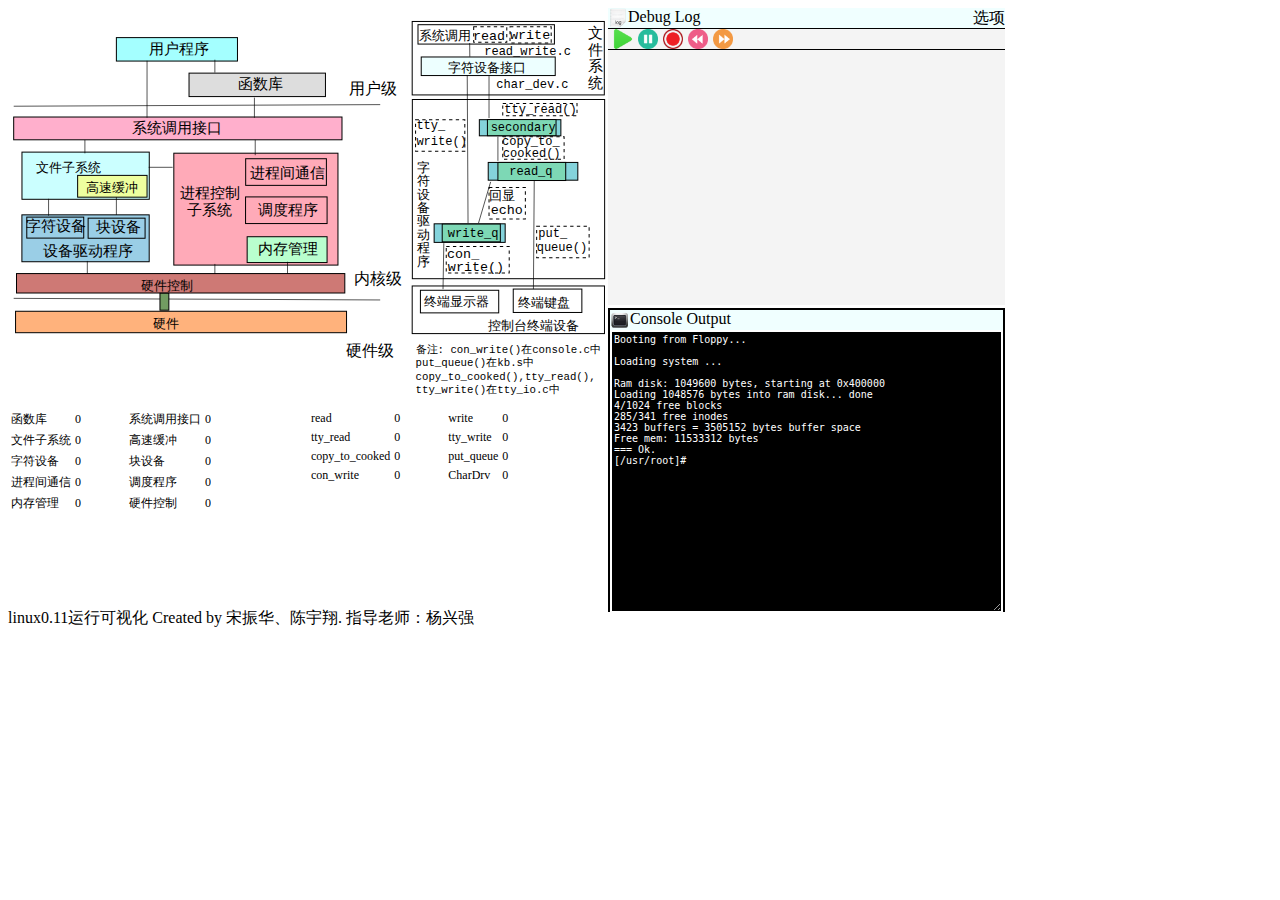
<file: html/drawVis.html>
<!DOCTYPE html>
<html lang="zh">
<head>
    <meta charset="UTF-8">
    <title>字符相关可视化</title>
    <link rel="icon" type="image/x-icon" href="img/linuxicon.png"/>
    <link rel="stylesheet" href="rightMyExecute.css" type="text/css" />
    <link rel="stylesheet" href="tooltip.css" type="text/css" />
    <link rel="stylesheet" href="RightWindowDropDown.css" type="text/css" />
    <link rel="stylesheet" href="chrSvg.css" type="text/css" />
    <script src="jquery-3.3.1.js"></script>
    <link rel="stylesheet" href="jquery-ui-1.12.1/jquery-ui.min.css"/>
    <script src="jquery-ui-1.12.1/jquery-ui.min.js"></script>
    <style>
        div.statTabItem{
            width: 100px;
            font-size: 10px;
            display: inline;
        }
    </style>
    <script>
        let nowLogItem = 0, logScrollSpeed = 100, lastLogState = 0;
        let funcTypeOK = false;
        let chrFuncType, funcType = $.getJSON("json/chrdrvCall/funcType.json",
            function()
            {
                chrFuncType = $.getJSON("json/chrdrvCall/chrFuncType.json", function(){
                    funcTypeOK = true;
                });
            }
        );

        //这里有个同步问题。。
        function initJsonLog(jn)
        {
            $.ajax({url:"initConsole.txt", "dataType":"text",success:function(txt)
                {
                    $("textarea#myScreenWindowOutput").html(txt);
                }});
            if(!funcTypeOK) return;
            lastLogState = 0;
            nowFile = jn;
            nowLogItem = 0;
            let p = $("div#myLogWindowOutput").html("");
            $.each(jn, function(idx, obj){
                let t = $("<div></div>").addClass("myLogItem");
                if(obj[0]["funcName"] != undefined)
                {
                    t.append($("<div></div>").text(idx + " Func: " + obj[0]["funcName"]));
                    t.append($("<div></div>").attr({"style":"margin-left: 200px; margin-top: -10px;"}).text("File: " + obj[0]["fileName"]));
                }
                else
                {
                    t.append($("<div></div>").text(idx + " outputScreen"));
                }
                p.append(t);
            });
        }


        let echoFile, AoutFile, nowFile;

        function drawNow(isAdd)
        {
            $("rect").each(
                function()
                {
                    $(this).removeClass("nowRect");
                }
            );
            if(nowLogItem < 0) return;
            const scr = nowFile[nowLogItem][0]["screen"];
            const func = nowFile[nowLogItem][0]["funcName"];
            if(scr != undefined)
            {
                $("textarea#myScreenWindowOutput").html(scr);
            }
            if(func != undefined)
            {
                const tpe = funcType.responseJSON[func];
                $("rect#global" + tpe).addClass("nowRect");

                const cpe = chrFuncType.responseJSON[func];
                if(cpe != undefined)
                {
                    $("rect#local" + cpe).addClass("nowRect");
                }

                let cnt1 = $("#Tbl" + tpe);
                let cnt2 = $("#TTbl" + cpe);

                cnt1.html(parseInt(cnt1.text())+isAdd);

                cnt2.html(parseInt(cnt2.text())+isAdd);
            }
            else
            {

            }
        }

        $(document).ready(
            function()
            {
                $("a#aoutCallLog").hide();
                $("a#echoCallLog").hide();
                echoFile = $.getJSON("json/chrdrvCall/echo.json", function(jn){
                    $("a#echoCallLog").show();
                });

                AoutFile = $.getJSON("json/chrdrvCall/a.out.json",function(jn){
                    $("a#aoutCallLog").show();
                });

                $("a#echoCallLog").click(
                    function()
                    {
                        initJsonLog(echoFile.responseJSON);
                    }
                );

                $("a#aoutCallLog").click(
                function()
                {
                    initJsonLog(AoutFile.responseJSON);
                }
                );

                $("img#forwardBtn").click(
                    function()
                    {
                        if(nowLogItem < 0)nowLogItem = 0;
                        if(nowLogItem >= nowFile.length)return;
                        $("div#myLogWindowOutput").animate(
                            {scrollTop: (++nowLogItem) * 37},0);
                        drawNow(1);
                        //37: height + margin-top(懒得写了)
                    }
                );

                $("img#backBtn").click(
                    function()
                    {
                        if(nowLogItem > nowFile.length)nowLogItem = nowFile.length;
                        if(nowLogItem <= 0)return;
                        drawNow(-1);
                        $("div#myLogWindowOutput").animate(
                            {scrollTop: (--nowLogItem) * 37},0);
                        drawNow(0);
                        for(i=nowLogItem; i>=0; i--)
                        {
                            const scr = nowFile[i][0]["screen"];
                            if(scr != undefined)
                            {
                                $("textarea#myScreenWindowOutput").html(scr);
                                break;
                            }
                        }
                    }
                );

                $("img#startBtn").click(
                    function()
                    {
                        if(lastLogState == 0)
                        {
                            nowLogItem = 0;
                        }
                        const itemCnt = nowFile.length;
                        function aniBackFunc(isForward)
                        {
                            if(nowLogItem >= itemCnt) return;
                            drawNow(1);
                            nowLogItem++;
                            $("div#myLogWindowOutput").animate(
                                    {scrollTop: nowLogItem * 37},logScrollSpeed, aniBackFunc);
                        }

                        $("div#myLogWindowOutput").animate(
                            {scrollTop: nowLogItem * 37},logScrollSpeed, aniBackFunc);
                    }
                );

                $("img#pauseBtn").click(
                    function ()
                    {
                        $("div#myLogWindowOutput").stop();
                        lastLogState = 1;
                    }
                );

                $("img#stopBtn").click(
                    function()
                    {
                        $("div#myLogWindowOutput").stop();
                        lastLogState = 0;
                    }
                );

                $("a#mySetting").click(
                    function()
                    {
                        const barmax = 150;
                        function refreshSwatch()
                        {
                            logScrollSpeed = barmax + 1 - $("#slider").slider( "value");
                            //console.log(logScrollSpeed);
                        }

                        $("#slider").slider({
                            orientation: "horizontal",
                            range: "min",
                            max: barmax,
                            value: barmax + 1 - logScrollSpeed,
                            slide: refreshSwatch,
                            change: refreshSwatch
                        });
                        $("#dialog").dialog();
                    }
                );
            }
        );

    </script>
</head>
<body>

<div style="transform: scale(0.67,0.67); position: absolute; margin-top:-100px; margin-left:-100px; x:0; y:0; user-select:none;">
    <script src="chrdrvGlobalSvg.js"></script>
</div>

<div style="transform:scale(0.67, 0.67);position:absolute; margin-top:-100px; margin-left: 350px; user-select:none;">
    <script src="chrdrvSvg.js"></script>
</div>
<div id="myExecute" style="position:absolute; margin-left: 600px;">
    <div id="myLogWindow">
        <header id="myLogHeader">
            <img class="myIcon" src="img/logheader.png" alt="Log"/>
            Debug Log
            <div class="myRightMenu">
                <div class="dropdown">
                    <div class="dropbtn">选项</div>
                    <div class="dropdown-content">
                        <a id="aoutCallLog">a.out执行记录</a>
                        <a id="echoCallLog">echo执行记录</a>
                        <a id="mySetting">设置</a>
                    </div>
                </div>
            </div>
        </header>
        <script src="logBtnBar.js"></script>
        <div id="myLogWindowOutput">

        </div>
    </div>

    <script src="rightConsole.js"></script>
</div>

<div style="position:absolute; margin-top: 430px;">

</div>

<div id="dialog" title="设置" style="display:none;">
    <p>执行速度</p>
    <div id="slider"></div>
    <div><a sytle="float:left;">慢</a><a style="float:right;">快</a></div>
</div>

<!--
2: "globalDeviceCtrl"
4: "globalProcessCtrl"
8: "globalManageProg" -->

<table style="position: absolute; margin-top:400px; font-size: 12px;" id="globalTable">
    <tr>
        <td id="TblTFuncLib">函数库</td>
        <td id="TblFuncLib" style="width:50px;">0</td>
        <td id="TblTSystemCallIntf">系统调用接口</td>
        <td id="TblSystemCallIntf" style="width:50px;">0</td>
    </tr>
    <tr>
        <td id="TblTFileSystem" >文件子系统</td>
        <td id="TblFileSystem" style="width:50px;">0</td>
        <td id="TblTBuffer">高速缓冲</td>
        <td id="TblBuffer" style="width:50px;">0</td>
    </tr>
    <tr>
        <td id="TblTCharDrv">字符设备</td>
        <td id="TblCharDrv" style="width:50px;">0</td>
        <td id="TblTBlockDrv">块设备</td>
        <td id="TblBlockDrv" style="width:50px;">0</td>
    </tr>
    <tr>
        <td id="TblTProcessCommunicate">进程间通信</td>
        <!-- ProcessComm名称要改。。-->
        <td id="TblProcessCommunicate" style="width:50px;">0</td>
        <td id="TblTManageProg">调度程序</td>
        <td id="TblManageProg" style="width:50px;">0</td>
    </tr>
    <tr>
        <td id="TblTMemoryManage">内存管理</td>
        <td id="TblMemoryManage" style="width:50px;">0</td>
        <td id="TblTHardwareCtrl">硬件控制</td>
        <td id="TblHardwareCtrl" style="width:50px;">0</td>
    </tr>
</table>

<!--
2: "localCharDrvIntf"
6: "localCharDrv"
-->
<table style="position: absolute; margin-top:400px; margin-left: 300px; font-size: 12px;" id="localTable">
    <tr>
        <td>read</td>
        <td id="TTblreadcall" style="width:50px;">0</td>
        <td>write</td>
        <td id="TTblwritecall" style="width:50px;">0</td>
    </tr>
    <tr>
        <td>tty_read</td>
        <td id="TTbltty_read" style="width:50px;">0</td>
        <td>tty_write</td>
        <td id="TTbltty_write" style="width:50px;">0</td>
    </tr>
    <tr>
        <td>copy_to_cooked</td>
        <td id="TTblcopy_to_cooked" style="width:50px;">0</td>
        <td>put_queue</td>
        <td id="TTblput_queue" style="width:50px;">0</td>
    </tr>
    <tr>
        <td>con_write</td>
        <td id="TTblcon_write" style="width:50px;">0</td>
        <td>CharDrv</td>
        <td id="TTblCharDrv" style="width:50px;">0</td>
    </tr>

</table>
<footer style="margin-top: 600px; position:absolute;">
    linux0.11运行可视化 Created by 宋振华、陈宇翔. 指导老师：杨兴强
</footer>

</body>
</html>
</file>
<file: html/index.css>
body{
	
}

body header{
	background-color: #F4F4F4;
	user-select: none;
}

.myMenuTitle{
	display: inline;
	text-align: middle;
}

.myRightMenu{
	display: inline;
	float: right;
}


body div#myMainBody{
	text-align:center;
	margin: 0 auto;
}

body div#myMainBody div#myFileAndMemory{
	float: left;
	background-color: orange;
	width: 600px;
	height: 600px;
}

body div#myMainBody div#myFileAndMemory div#myFile{
	background-color: #BFEFFF;
	height: 400px;
}

div.myFileFolders{
	height:400px;
}

div.myFolderType img{
	height: 35px;
	width: 35px;
}

div.myFolderType div.myFolderName{
	margin-top: -10px;
	user-select: none;
}

body div#myMainBody div#myFileAndMemory div#myMemory{
	background-color: white;
	height: 200px;
}

body div#myMainBody div#myExecute{
	margin-left: 610px;
	width: 400px;
	height: 600px;
}

div#myLogWindow{
	height: 300px;
}

div#myLogButtonBar{
	height: 20px;
	border-top: 0.5px solid black;
	background-color: #F4F4F4;
	border-bottom: 0.5px solid black;
}

div#myLogWindowOutput{
	background-color: #F4F4F4;
	overflow-y: auto;
	height: 255px;
}

div.myLogItem{
	background-color: #FAFAD2;
	box-shadow: 2px 2px 5px #bbb;
	height: 35px;
	margin-top: 2px;
	margin-left: 5px;
}

.myIcon{
	width: 20px;
	height: 20px;
	float: left;
}

div#myScreenWindow{
	height: 300px;
	border: 2px solid black;
}

div#myExecute div header{
	background-color: #F0FFFF;
	user-select: none;
	height: 20px;
}

div#myScreenWindowOutput{
	overflow-y: auto;
	background-color: black;
	height: 280px;
	width: 400px;
	border: 2px solid white;
}

.myConsoleItem{
	margin-left: -185px;
	margin-top: -15px;
	color: white;
}

div#srcList{
	height: 400px;
	width:150px;
	background-color:white;
	overflow-y: auto;
	font-size: 12px;
	-webkit-user-select: none;
	user-select: none;
}

div.ListComponent0{
	border-left: 1px dashed  blue;
}

div.ListComponent1{
	border-left: 1px dashed  red;
	margin-left: 10px;
}

div.ListComponent2{
	border-left: 1px dashed  green;
	margin-left: 10px;
}

div.List0{
	margin-top: 1px;
	border: 0.5px solid black;
	height: 15px;
}

div.List1{
	margin-top: 1px;
	margin-left: 10px;
	border: 0.5px solid black;
	height: 15px;
}

div.List2{
	margin-top: 1px;
	margin-left: 10px;
	border: 0.5px solid black;
	height: 15px;
}

div.List3{
	margin-top: 1px;
	margin-left: 10px;
	border: 0.5px solid black;
	height: 15px;
}

a.fileName{
	float: left;
	margin-left: 5px;
}

img.ListPng{
	width: 12px;
	height: 12px;
	float: left;
	margin-left: 2px;
	margin-top: 1px;
}
</file>
<file: html/tooltip.css>
.tooltip {
    position: relative;
    display: inline-block;
	float: left;
}

.tooltip .tooltiptext {
    visibility: hidden;
    width: 120px;
    background-color: black;
    color: #fff;
    text-align: center;
    border-radius: 6px;
    padding: 5px 0;
    
    /* 定位 */
    position: absolute;
    z-index: 1;
    top: 100%;
    left: 50%;
    margin-left: -60px;
}

.tooltip:hover .tooltiptext {
    visibility: visible;
}
</file>
<file: html/RightWindowDropDown.css>
.dropbtn {
    border: none;
    cursor: pointer;
}

.dropdown {
    position: relative;
    display: inline-block;
}

.dropdown-content {
    display: none;
    position: absolute;
    background-color: #f9f9f9;
    min-width: 80px;
    box-shadow: 0px 8px 16px 0px rgba(0,0,0,0.2);
}

.dropdown-content a {
    color: black;
    padding: 6px 8px;
    text-decoration: none;
    display: block;
}

.dropdown-content a:hover {background-color: #f1f1f1}

.dropdown:hover .dropdown-content {
    display: block;
}

.dropdown:hover .dropbtn {
    background-color: #3e8e41;
}
</file>
<file: html/myfiletree.css>
/*absolute
div#linuxSrcFolder{
	position: absolute;
	left: 15px;
	top: 180px;
}

div#Folderboot{
	position: absolute;
	left: 82px;
	top: 35px;
}

div#Folderfs{
	position: absolute;
	left: 82px;
	top: 90px;
}

div#Folderinclude{
	position: absolute;
	left: 82px;
	top: 145px;
}

div#Folderinit{
	position: absolute;
	left: 82px;
	top: 200px;
}

div#Folderkernel{
	position: absolute;
	left: 82px;
	top: 255px;
}

div#Folderlib{
	position: absolute;
	left: 82px;
	top: 310px;
}

div#Foldermm{
	position: absolute;
	left: 82px;
	top: 365px;
}
*/
</file>
<file: html/drawCalled.css>
.axis path,
.axis line{
    fill: none;
    stroke: black;
    shape-rendering: crispEdges;
}

.axis text {
    font-family: sans-serif;
    font-size: 11px;
}

.MyRect {
    fill: lightblue;
}

.MyText {
    font-size: 10px;
    color: black;
}

.hovered{
    background-color: lightgreen;
    fill: lightgreen;
}

.clicked{
    background-color: palevioletred;
    fill: palevioletred;
}
</file>
<file: html/rightMyExecute.css>
body div#myMainBody div#myExecute{
    margin-left: 610px;
    width: 400px;
    height: 600px;
}

div#myLogWindow{
    height: 300px;
}

div#myLogButtonBar{
    height: 20px;
    border-top: 0.5px solid black;
    background-color: #F4F4F4;
    border-bottom: 0.5px solid black;
}

div#myLogWindowOutput{
    background-color: #F4F4F4;
    overflow-y: auto;
    height: 255px;
}

div.myLogItem{
    background-color: #FAFAD2;
    box-shadow: 2px 2px 5px #bbb;
    height: 35px;
    margin-top: 2px;
    margin-left: 5px;
}

.myIcon{
    width: 20px;
    height: 20px;
    float: left;
}

div#myScreenWindow{
    height: 300px;
    border: 2px solid black;
}

div#myExecute div header{
    background-color: #F0FFFF;
    user-select: none;
    height: 20px;
}

textarea#myScreenWindowOutput{
    overflow-y: auto;
    background-color: black;
    height: 275px;
    width: 385px;
    border: 2px solid white;
    color: white;
}

.myConsoleItem{
    float:left;
    text-align: left;
    color: white;
    font-size: 10px;
}

.myRightMenu{
    display: inline;
    float: right;
}

/*
code{
    margin-top: -2px;
    font-size: 10px;
}*/
</file>
<file: html/chrSvg.css>
rect{
    stroke-width:1.5;
    stroke:#000;
}

rect.nowRect
{
    stroke-width:10;
    stroke:red;
}

text{
    stroke:#000;
    stroke-width:0;
    font-family: 'Courier New', Courier, monospace;
    text-anchor: start;
    fill:#000000;
    space:preserve;
}

line{
    stroke:#000;
    fill:#000000;
}
</file>
